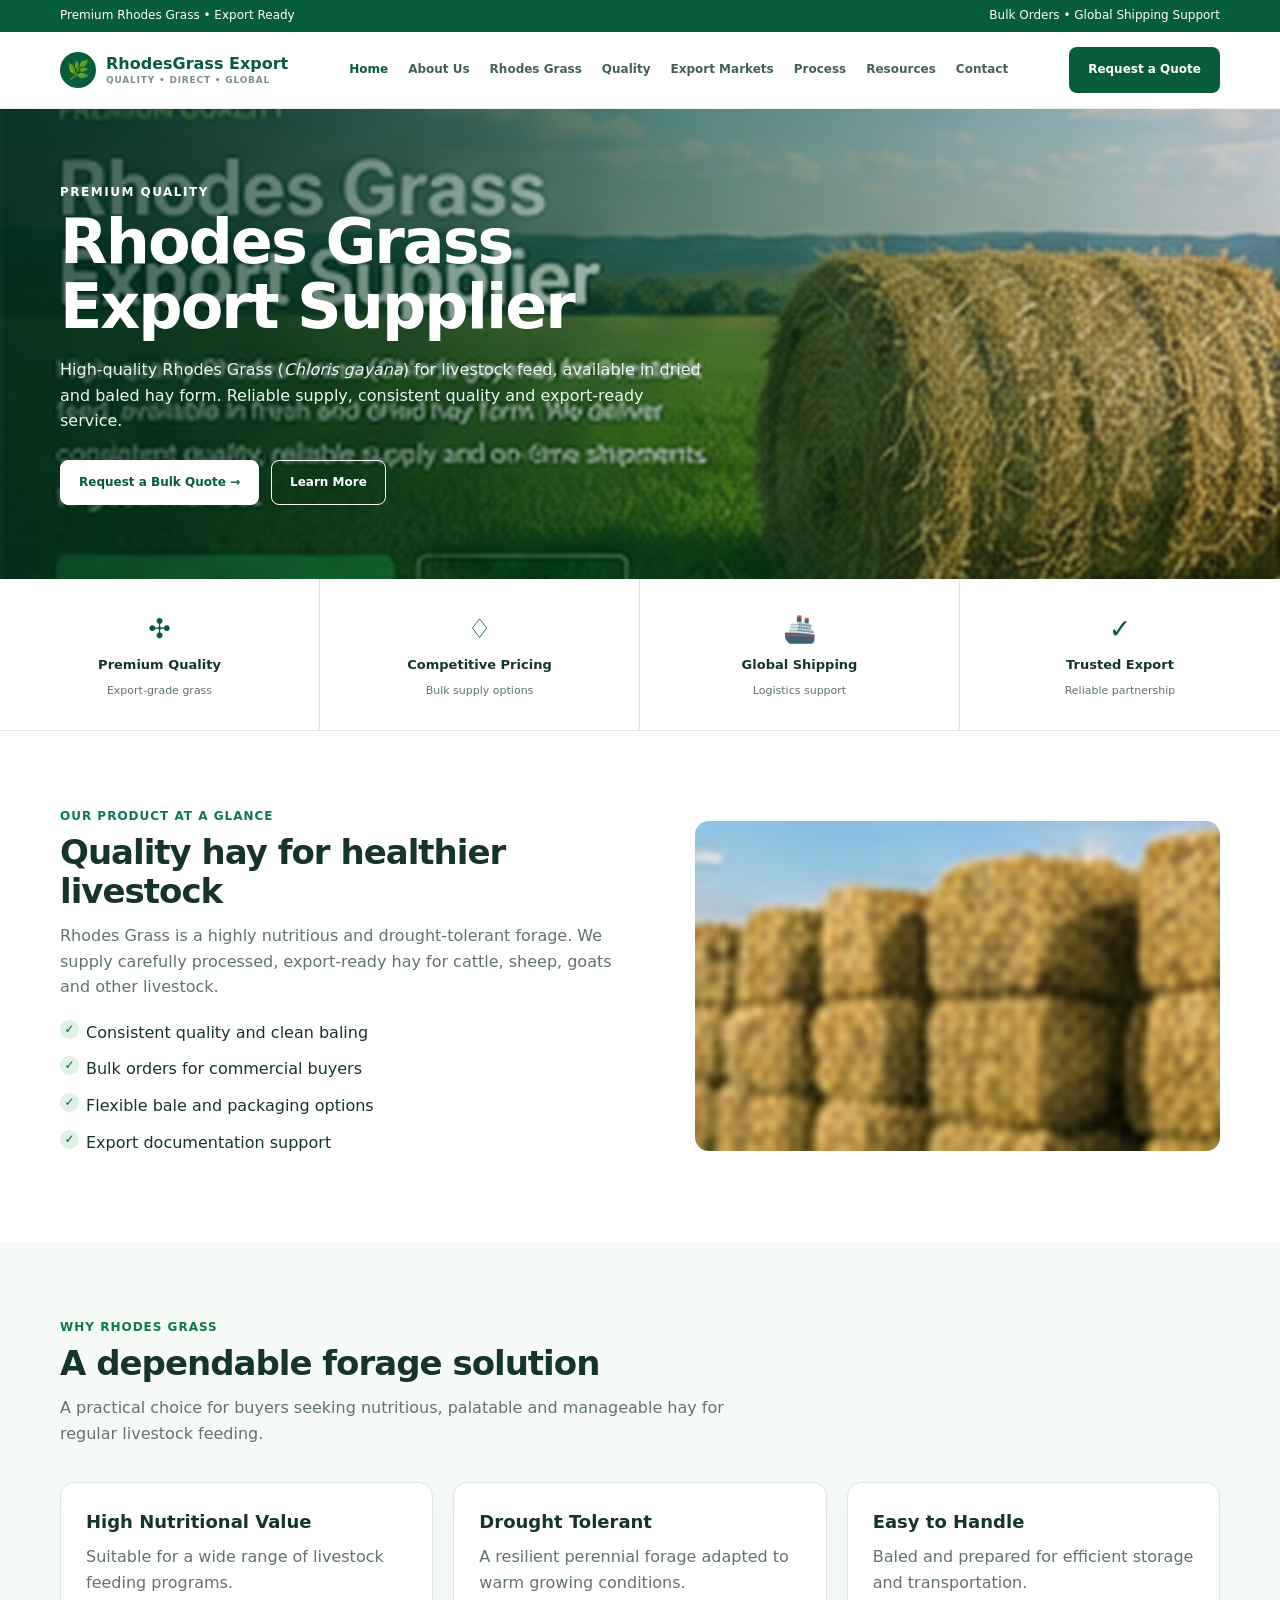
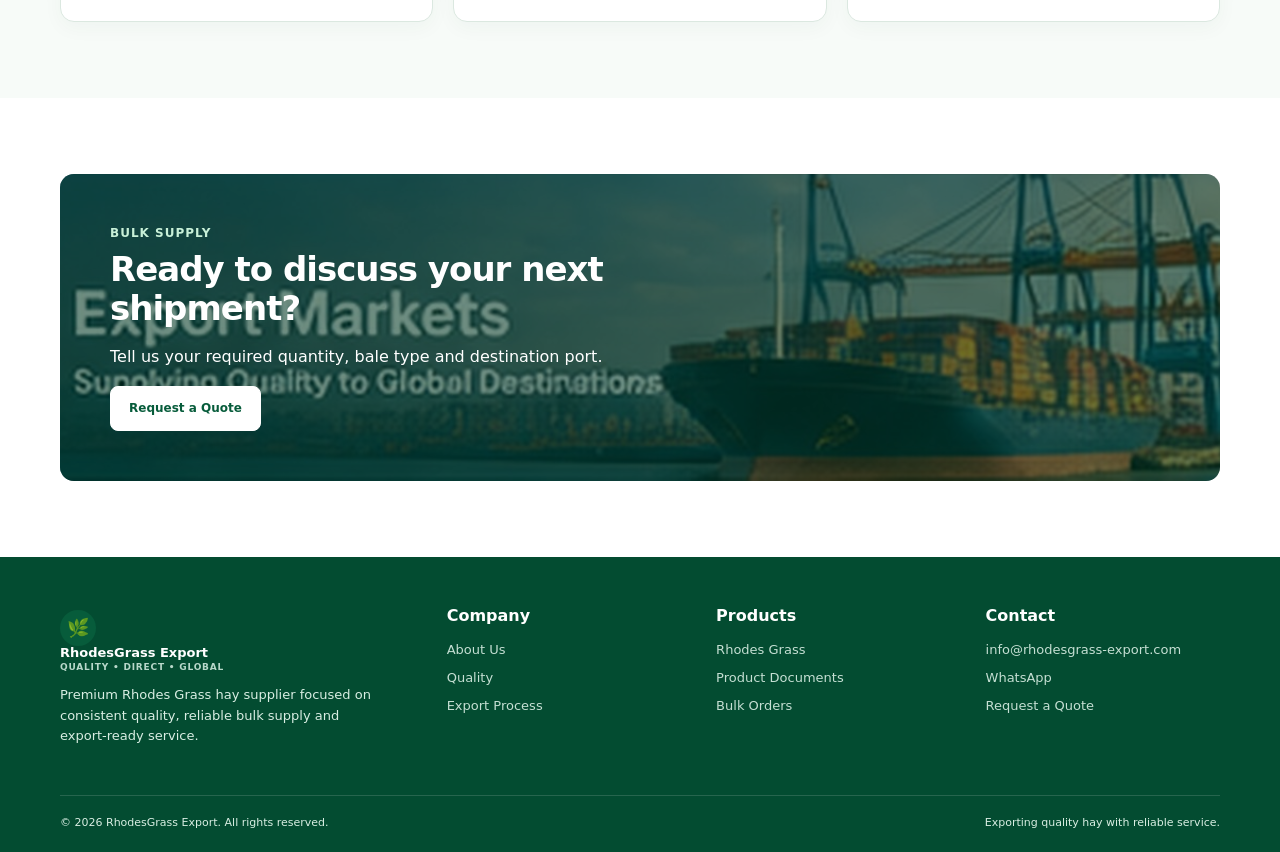
<file: index.html>
<!doctype html>
<html lang="en">
<head>
<meta charset="utf-8">
<meta name="viewport" content="width=device-width, initial-scale=1">
<title>Rhodes Grass Export Supplier in Pakistan | Premium Hay</title>
<meta name="description" content="RhodesGrass Export supplies premium Rhodes Grass hay from Pakistan for livestock, dairy farms and commercial buyers, with bulk supply and export support.">
<meta name="robots" content="index, follow, max-image-preview:large, max-snippet:-1, max-video-preview:-1">
<meta name="author" content="RhodesGrass Export">
<meta name="keywords" content="Rhodes Grass, Rhodes Grass hay, Rhodes Grass supplier Pakistan, Rhodes Grass exporter, hay supplier Pakistan, livestock feed, dairy farm hay, bulk hay exporter, GCC hay supplier">
<meta property="og:type" content="website">
<meta property="og:title" content="Rhodes Grass Export Supplier in Pakistan | Premium Hay">
<meta property="og:description" content="RhodesGrass Export supplies premium Rhodes Grass hay from Pakistan for livestock, dairy farms and commercial buyers, with bulk supply and export support.">
<meta property="og:site_name" content="RhodesGrass Export">
<meta property="og:image" content="assets/images/hero-rhodes.jpg">
<meta name="twitter:card" content="summary_large_image">
<meta name="twitter:title" content="Rhodes Grass Export Supplier in Pakistan | Premium Hay">
<meta name="twitter:description" content="RhodesGrass Export supplies premium Rhodes Grass hay from Pakistan for livestock, dairy farms and commercial buyers, with bulk supply and export support.">
<meta name="twitter:image" content="assets/images/hero-rhodes.jpg">

<link rel="stylesheet" href="assets/css/style.css">

<script type="application/ld+json">
{
  "@context": "https://schema.org",
  "@type": "Organization",
  "name": "RhodesGrass Export",
  "description": "Rhodes Grass hay supplier and exporter from Pakistan for livestock and commercial buyers.",
  "url": "https://rhodesgrass-export.com/",
  "email": "info@rhodesgrass-export.com",
  "address": {"@type":"PostalAddress","addressLocality":"Mirpur","addressCountry":"PK"},
  "contactPoint": [{"@type":"ContactPoint","contactType":"sales","email":"info@rhodesgrass-export.com"}]
}
</script>
<script type="application/ld+json">
{
  "@context":"https://schema.org",
  "@type":"Product",
  "name":"Rhodes Grass Hay",
  "description":"Premium Rhodes Grass hay for livestock feeding, supplied in export-ready bales.",
  "brand":{"@type":"Brand","name":"RhodesGrass Export"},
  "category":"Livestock Feed / Hay"
}
</script>
</head>
<body>
<div class="topbar"><div class="container"><span>Premium Rhodes Grass • Export Ready</span><span>Bulk Orders • Global Shipping Support</span></div></div>
<header class="header">
<nav class="nav container">
  <a class="brand" href="index.html">
    <span class="brand-mark">🌿</span>
    <span>RhodesGrass Export<small>QUALITY • DIRECT • GLOBAL</small></span>
  </a>
  <div class="nav-links">
    <a href="index.html">Home</a>
    <a href="about.html">About Us</a>
    <a href="rhodes-grass.html">Rhodes Grass</a>
    <a href="quality.html">Quality</a>
    <a href="markets.html">Export Markets</a>
    <a href="process.html">Process</a>
    <a href="resources.html">Resources</a>
    <a href="contact.html">Contact</a>
  </div>
  <a class="btn btn-primary" href="contact.html#quote">Request a Quote</a>
  <button class="mobile-toggle" aria-label="Open menu">☰</button>
</nav>
</header>

<section class="hero" style="background-image:url('assets/images/hero-rhodes.jpg')">
<div class="container">
<div class="eyebrow">Premium Quality</div>
<h1>Rhodes Grass<br>Export Supplier</h1>
<p>High-quality Rhodes Grass (<i>Chloris gayana</i>) for livestock feed, available in dried and baled hay form. Reliable supply, consistent quality and export-ready service.</p>
<div class="actions"><a class="btn btn-light" href="contact.html#quote">Request a Bulk Quote →</a><a class="btn btn-outline" style="color:#fff;border-color:#fff" href="rhodes-grass.html">Learn More</a></div>
</div></section>
<div class="stats"><div class="stat"><div class="stat-icon">✣</div><strong>Premium Quality</strong><span>Export-grade grass</span></div><div class="stat"><div class="stat-icon">♢</div><strong>Competitive Pricing</strong><span>Bulk supply options</span></div><div class="stat"><div class="stat-icon">🚢</div><strong>Global Shipping</strong><span>Logistics support</span></div><div class="stat"><div class="stat-icon">✓</div><strong>Trusted Export</strong><span>Reliable partnership</span></div></div>
<section class="section"><div class="container grid-2">
<div><div class="kicker">Our Product at a Glance</div><h2>Quality hay for healthier livestock</h2><p class="lead">Rhodes Grass is a highly nutritious and drought-tolerant forage. We supply carefully processed, export-ready hay for cattle, sheep, goats and other livestock.</p><ul class="checks"><li>Consistent quality and clean baling</li><li>Bulk orders for commercial buyers</li><li>Flexible bale and packaging options</li><li>Export documentation support</li></ul></div>
<div class="photo-card"><img loading="lazy" decoding="async" src="assets/images/small-hay-bales.jpg" alt="Rhodes Grass hay bales"></div>
</div></section>
<section class="section alt"><div class="container"><div class="section-head"><div class="kicker">Why Rhodes Grass</div><h2>A dependable forage solution</h2><p class="lead">A practical choice for buyers seeking nutritious, palatable and manageable hay for regular livestock feeding.</p></div><div class="grid-3">
<div class="card"><h3>High Nutritional Value</h3><p class="lead">Suitable for a wide range of livestock feeding programs.</p></div>
<div class="card"><h3>Drought Tolerant</h3><p class="lead">A resilient perennial forage adapted to warm growing conditions.</p></div>
<div class="card"><h3>Easy to Handle</h3><p class="lead">Baled and prepared for efficient storage and transportation.</p></div>
</div></div></section>
<section class="section"><div class="container banner" style="background-image:url('assets/images/export-port.jpg')"><div class="inside"><div class="kicker" style="color:#c8f0d8">Bulk Supply</div><h2 style="color:#fff">Ready to discuss your next shipment?</h2><p>Tell us your required quantity, bale type and destination port.</p><a class="btn btn-light" href="contact.html#quote">Request a Quote</a></div></div></section>


<footer class="footer">
  <div class="container footer-grid">
    <div>
      <a class="brand" href="index.html" style="color:#fff">
        <span class="brand-mark">🌿</span>
        <span>RhodesGrass Export<small style="color:#b8d8ca">QUALITY • DIRECT • GLOBAL</small></span>
      </a>
      <p style="font-size:13px;max-width:330px">Premium Rhodes Grass hay supplier focused on consistent quality, reliable bulk supply and export-ready service.</p>
    </div>
    <div><h4>Company</h4><a href="about.html">About Us</a><a href="quality.html">Quality</a><a href="process.html">Export Process</a></div>
    <div><h4>Products</h4><a href="rhodes-grass.html">Rhodes Grass</a><a href="resources.html">Product Documents</a><a href="contact.html#quote">Bulk Orders</a></div>
    <div><h4>Contact</h4><a href="mailto:info@rhodesgrass-export.com">info@rhodesgrass-export.com</a><a href="https://wa.me/+923414167423">WhatsApp</a><a href="contact.html">Request a Quote</a></div>
  </div>
  <div class="container footer-bottom"><span>© 2026 RhodesGrass Export. All rights reserved.</span><span>Exporting quality hay with reliable service.</span></div>
</footer>

<script src="assets/js/main.js"></script>
</body>
</html>
</file>
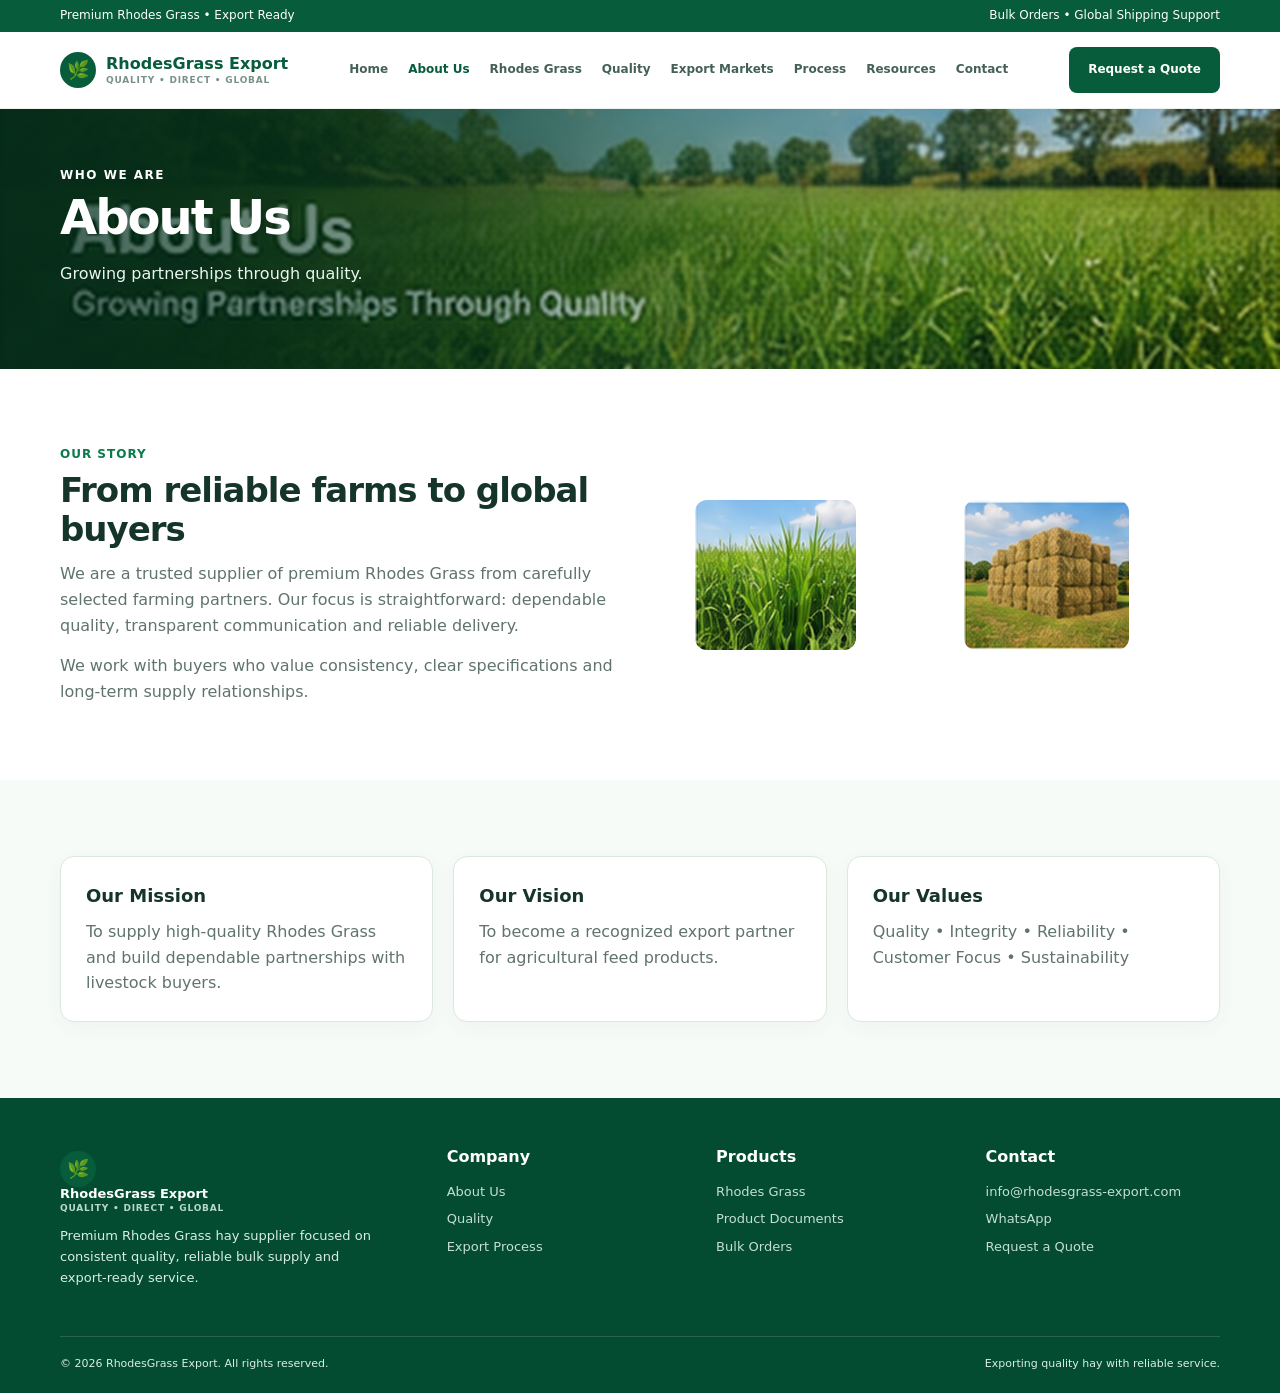
<file: about.html>
<!doctype html>
<html lang="en">
<head>
<meta charset="utf-8">
<meta name="viewport" content="width=device-width, initial-scale=1">
<title>About RhodesGrass Export | Rhodes Grass Supplier Pakistan</title>
<meta name="description" content="Learn about RhodesGrass Export, a Pakistan-based Rhodes Grass hay supplier focused on consistent quality, reliable bulk supply and export partnerships.">
<meta name="robots" content="index, follow, max-image-preview:large, max-snippet:-1, max-video-preview:-1">
<meta name="author" content="RhodesGrass Export">
<meta name="keywords" content="Rhodes Grass, Rhodes Grass hay, Rhodes Grass supplier Pakistan, Rhodes Grass exporter, hay supplier Pakistan, livestock feed, dairy farm hay, bulk hay exporter, GCC hay supplier">
<meta property="og:type" content="website">
<meta property="og:title" content="About RhodesGrass Export | Rhodes Grass Supplier Pakistan">
<meta property="og:description" content="Learn about RhodesGrass Export, a Pakistan-based Rhodes Grass hay supplier focused on consistent quality, reliable bulk supply and export partnerships.">
<meta property="og:site_name" content="RhodesGrass Export">
<meta property="og:image" content="assets/images/hero-rhodes.jpg">
<meta name="twitter:card" content="summary_large_image">
<meta name="twitter:title" content="About RhodesGrass Export | Rhodes Grass Supplier Pakistan">
<meta name="twitter:description" content="Learn about RhodesGrass Export, a Pakistan-based Rhodes Grass hay supplier focused on consistent quality, reliable bulk supply and export partnerships.">
<meta name="twitter:image" content="assets/images/hero-rhodes.jpg">

<link rel="stylesheet" href="assets/css/style.css">
<script type="application/ld+json">{"@context":"https://schema.org","@type":"BreadcrumbList","itemListElement":[{"@type":"ListItem","position":1,"name":"Home","item":"https://rhodesgrass-export.com/"},{"@type":"ListItem","position":2,"name":"About RhodesGrass Export","item":"https://rhodesgrass-export.com/about.html"}]}</script>
</head>
<body>
<div class="topbar"><div class="container"><span>Premium Rhodes Grass • Export Ready</span><span>Bulk Orders • Global Shipping Support</span></div></div>
<header class="header">
<nav class="nav container">
  <a class="brand" href="index.html">
    <span class="brand-mark">🌿</span>
    <span>RhodesGrass Export<small>QUALITY • DIRECT • GLOBAL</small></span>
  </a>
  <div class="nav-links">
    <a href="index.html">Home</a>
    <a href="about.html">About Us</a>
    <a href="rhodes-grass.html">Rhodes Grass</a>
    <a href="quality.html">Quality</a>
    <a href="markets.html">Export Markets</a>
    <a href="process.html">Process</a>
    <a href="resources.html">Resources</a>
    <a href="contact.html">Contact</a>
  </div>
  <a class="btn btn-primary" href="contact.html#quote">Request a Quote</a>
  <button class="mobile-toggle" aria-label="Open menu">☰</button>
</nav>
</header>

<section class="hero page-hero" style="background-image:url('assets/images/about-field.jpg')"><div class="container"><div class="eyebrow">Who We Are</div><h1>About Us</h1><p>Growing partnerships through quality.</p></div></section>
<section class="section"><div class="container grid-2"><div><div class="kicker">Our Story</div><h2>From reliable farms to global buyers</h2><p class="lead">We are a trusted supplier of premium Rhodes Grass from carefully selected farming partners. Our focus is straightforward: dependable quality, transparent communication and reliable delivery.</p><p class="lead" style="margin-top:15px">We work with buyers who value consistency, clear specifications and long-term supply relationships.</p></div><div class="mini-grid"><img loading="lazy" decoding="async" src="assets/images/about-grass.jpg" alt="Rhodes Grass field"><img loading="lazy" decoding="async" src="assets/images/about-hay-stack.jpg" alt="Stacked Rhodes Grass bales"></div></div></section>
<section class="section alt"><div class="container grid-3"><div class="card"><h3>Our Mission</h3><p class="lead">To supply high-quality Rhodes Grass and build dependable partnerships with livestock buyers.</p></div><div class="card"><h3>Our Vision</h3><p class="lead">To become a recognized export partner for agricultural feed products.</p></div><div class="card"><h3>Our Values</h3><p class="lead">Quality • Integrity • Reliability • Customer Focus • Sustainability</p></div></div></section>


<footer class="footer">
  <div class="container footer-grid">
    <div>
      <a class="brand" href="index.html" style="color:#fff">
        <span class="brand-mark">🌿</span>
        <span>RhodesGrass Export<small style="color:#b8d8ca">QUALITY • DIRECT • GLOBAL</small></span>
      </a>
      <p style="font-size:13px;max-width:330px">Premium Rhodes Grass hay supplier focused on consistent quality, reliable bulk supply and export-ready service.</p>
    </div>
    <div><h4>Company</h4><a href="about.html">About Us</a><a href="quality.html">Quality</a><a href="process.html">Export Process</a></div>
    <div><h4>Products</h4><a href="rhodes-grass.html">Rhodes Grass</a><a href="resources.html">Product Documents</a><a href="contact.html#quote">Bulk Orders</a></div>
    <div><h4>Contact</h4><a href="mailto:info@rhodesgrass-export.com">info@rhodesgrass-export.com</a><a href="https://wa.me/00923414167423">WhatsApp</a><a href="contact.html">Request a Quote</a></div>
  </div>
  <div class="container footer-bottom"><span>© 2026 RhodesGrass Export. All rights reserved.</span><span>Exporting quality hay with reliable service.</span></div>
</footer>

<script src="assets/js/main.js"></script>
</body>
</html>
</file>
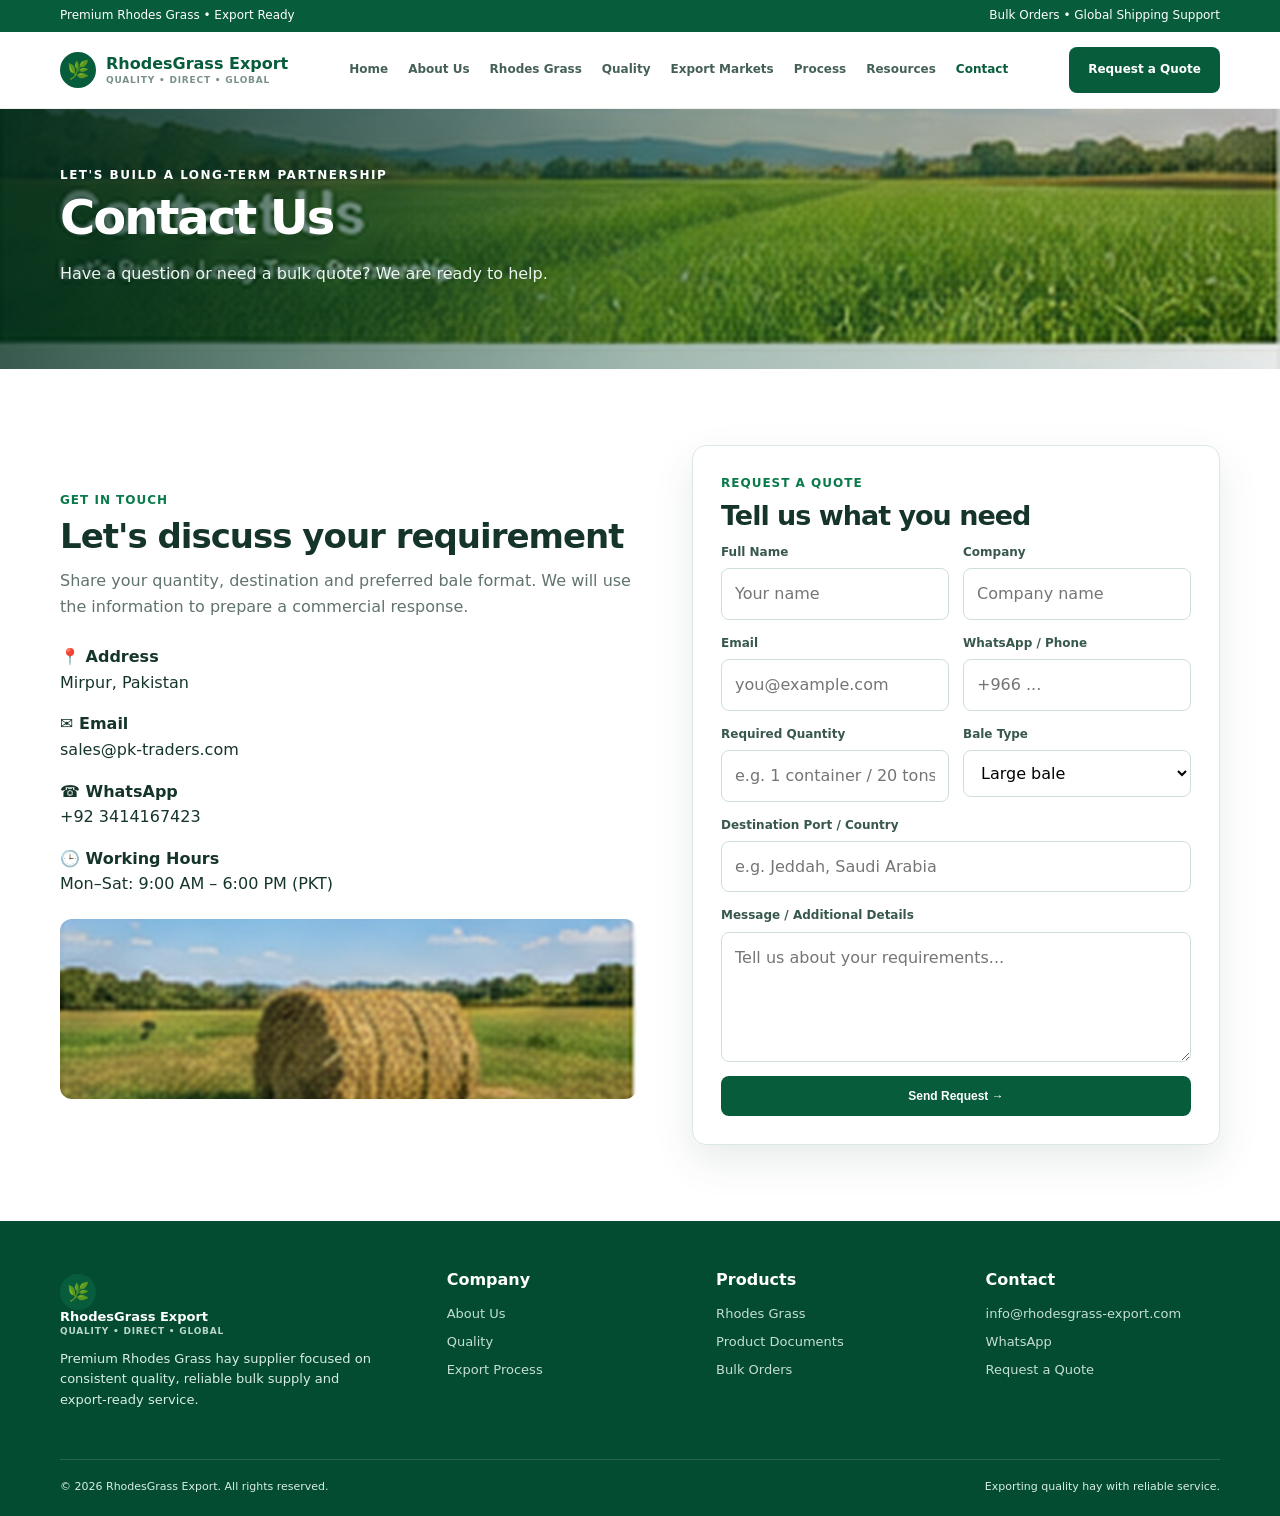
<file: contact.html>
<!doctype html>
<html lang="en">
<head>
<meta charset="utf-8">
<meta name="viewport" content="width=device-width, initial-scale=1">
<title>Contact RhodesGrass Export | Bulk Rhodes Grass Quote</title>
<meta name="description" content="Request a bulk Rhodes Grass hay quote from Pakistan. Share your quantity, bale preference and destination port with RhodesGrass Export.">
<meta name="robots" content="index, follow, max-image-preview:large, max-snippet:-1, max-video-preview:-1">
<meta name="author" content="RhodesGrass Export">
<meta name="keywords" content="Rhodes Grass, Rhodes Grass hay, Rhodes Grass supplier Pakistan, Rhodes Grass exporter, hay supplier Pakistan, livestock feed, dairy farm hay, bulk hay exporter, GCC hay supplier">
<meta property="og:type" content="website">
<meta property="og:title" content="Contact RhodesGrass Export | Bulk Rhodes Grass Quote">
<meta property="og:description" content="Request a bulk Rhodes Grass hay quote from Pakistan. Share your quantity, bale preference and destination port with RhodesGrass Export.">
<meta property="og:site_name" content="RhodesGrass Export">
<meta property="og:image" content="assets/images/hero-rhodes.jpg">
<meta name="twitter:card" content="summary_large_image">
<meta name="twitter:title" content="Contact RhodesGrass Export | Bulk Rhodes Grass Quote">
<meta name="twitter:description" content="Request a bulk Rhodes Grass hay quote from Pakistan. Share your quantity, bale preference and destination port with RhodesGrass Export.">
<meta name="twitter:image" content="assets/images/hero-rhodes.jpg">

<link rel="stylesheet" href="assets/css/style.css">
<script type="application/ld+json">{"@context":"https://schema.org","@type":"BreadcrumbList","itemListElement":[{"@type":"ListItem","position":1,"name":"Home","item":"https://rhodesgrass-export.com/"},{"@type":"ListItem","position":2,"name":"Contact RhodesGrass Export","item":"https://rhodesgrass-export.com/contact.html"}]}</script>
</head>
<body>
<div class="topbar"><div class="container"><span>Premium Rhodes Grass • Export Ready</span><span>Bulk Orders • Global Shipping Support</span></div></div>
<header class="header">
<nav class="nav container">
  <a class="brand" href="index.html">
    <span class="brand-mark">🌿</span>
    <span>RhodesGrass Export<small>QUALITY • DIRECT • GLOBAL</small></span>
  </a>
  <div class="nav-links">
    <a href="index.html">Home</a>
    <a href="about.html">About Us</a>
    <a href="rhodes-grass.html">Rhodes Grass</a>
    <a href="quality.html">Quality</a>
    <a href="markets.html">Export Markets</a>
    <a href="process.html">Process</a>
    <a href="resources.html">Resources</a>
    <a href="contact.html">Contact</a>
  </div>
  <a class="btn btn-primary" href="contact.html#quote">Request a Quote</a>
  <button class="mobile-toggle" aria-label="Open menu">☰</button>
</nav>
</header>

<section class="hero page-hero" style="background-image:url('assets/images/contact-field.jpg')"><div class="container"><div class="eyebrow">Let's Build a Long-Term Partnership</div><h1>Contact Us</h1><p>Have a question or need a bulk quote? We are ready to help.</p></div></section>
<section class="section"><div class="container grid-2"><div><div class="kicker">Get in Touch</div><h2>Let's discuss your requirement</h2><p class="lead">Share your quantity, destination and preferred bale format. We will use the information to prepare a commercial response.</p><div style="margin-top:25px"><p><strong>📍 Address</strong><br>Mirpur, Pakistan</p><p><strong>✉ Email</strong><br>sales@pk-traders.com</p><p><strong>☎ WhatsApp</strong><br>+92 3414167423</p><p><strong>🕒 Working Hours</strong><br>Mon–Sat: 9:00 AM – 6:00 PM (PKT)</p></div><img loading="lazy" decoding="async" src="assets/images/contact-hay.jpg" alt="Rhodes Grass hay bales" style="margin-top:22px;border-radius:12px;width:100%;height:180px;object-fit:cover"></div>
<div class="form-card" id="quote"><div class="kicker">Request a Quote</div><h2 style="font-size:27px">Tell us what you need</h2><form onsubmit="event.preventDefault();alert('Thank you. Please connect this form to your email service before going live.');"><div class="form-grid"><div class="field"><label>Full Name</label><input required type="text" placeholder="Your name"></div><div class="field"><label>Company</label><input type="text" placeholder="Company name"></div><div class="field"><label>Email</label><input required type="email" placeholder="you@example.com"></div><div class="field"><label>WhatsApp / Phone</label><input type="tel" placeholder="+966 ..."></div><div class="field"><label>Required Quantity</label><input type="text" placeholder="e.g. 1 container / 20 tons"></div><div class="field"><label>Bale Type</label><select><option>Large bale</option><option>Small bale</option><option>Compressed bale</option><option>Not sure</option></select></div><div class="field full"><label>Destination Port / Country</label><input type="text" placeholder="e.g. Jeddah, Saudi Arabia"></div><div class="field full"><label>Message / Additional Details</label><textarea placeholder="Tell us about your requirements..."></textarea></div><div class="field full"><button class="btn btn-primary" type="submit">Send Request →</button></div></div></form></div></div></section>


<footer class="footer">
  <div class="container footer-grid">
    <div>
      <a class="brand" href="index.html" style="color:#fff">
        <span class="brand-mark">🌿</span>
        <span>RhodesGrass Export<small style="color:#b8d8ca">QUALITY • DIRECT • GLOBAL</small></span>
      </a>
      <p style="font-size:13px;max-width:330px">Premium Rhodes Grass hay supplier focused on consistent quality, reliable bulk supply and export-ready service.</p>
    </div>
    <div><h4>Company</h4><a href="about.html">About Us</a><a href="quality.html">Quality</a><a href="process.html">Export Process</a></div>
    <div><h4>Products</h4><a href="rhodes-grass.html">Rhodes Grass</a><a href="resources.html">Product Documents</a><a href="contact.html#quote">Bulk Orders</a></div>
    <div><h4>Contact</h4><a href="mailto:info@rhodesgrass-export.com">info@rhodesgrass-export.com</a><a href="https://wa.me/+923414167423">WhatsApp</a><a href="contact.html">Request a Quote</a></div>
  </div>
  <div class="container footer-bottom"><span>© 2026 RhodesGrass Export. All rights reserved.</span><span>Exporting quality hay with reliable service.</span></div>
</footer>

<script src="assets/js/main.js"></script>
</body>
</html>
</file>
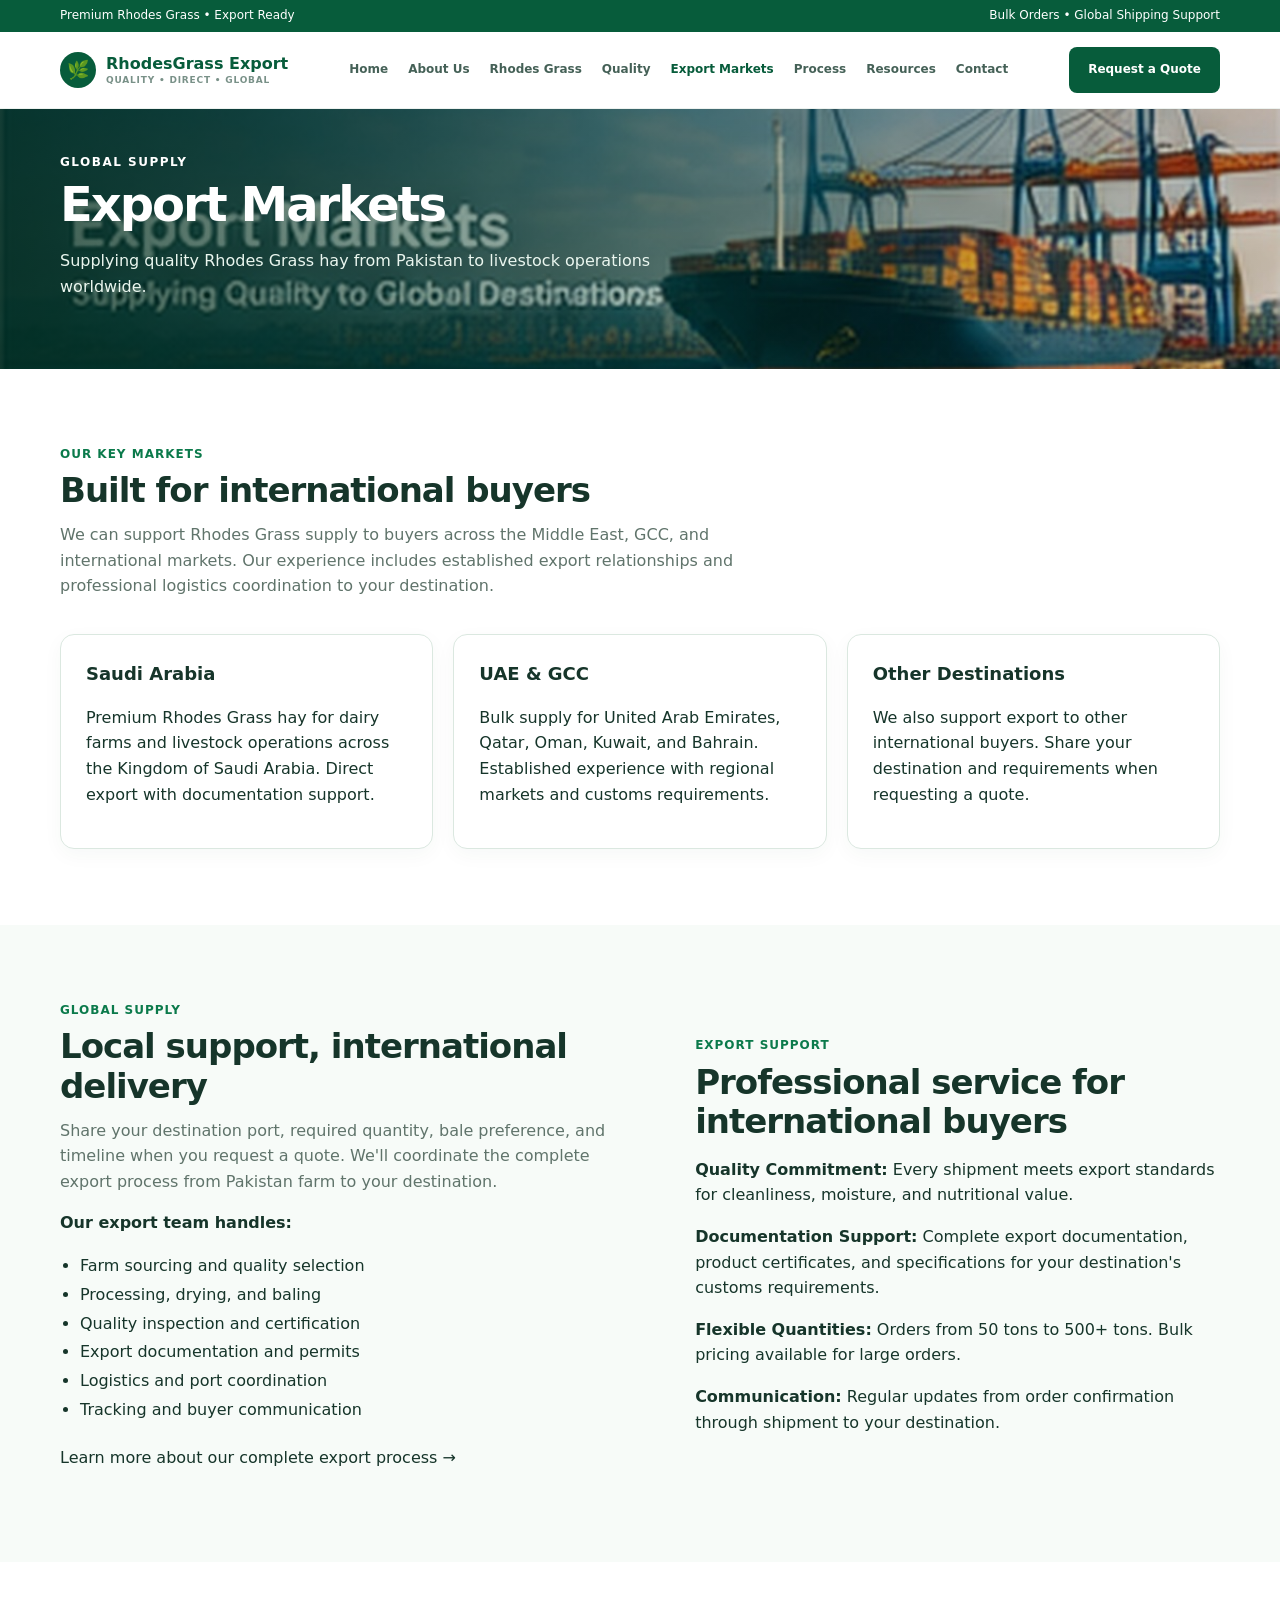
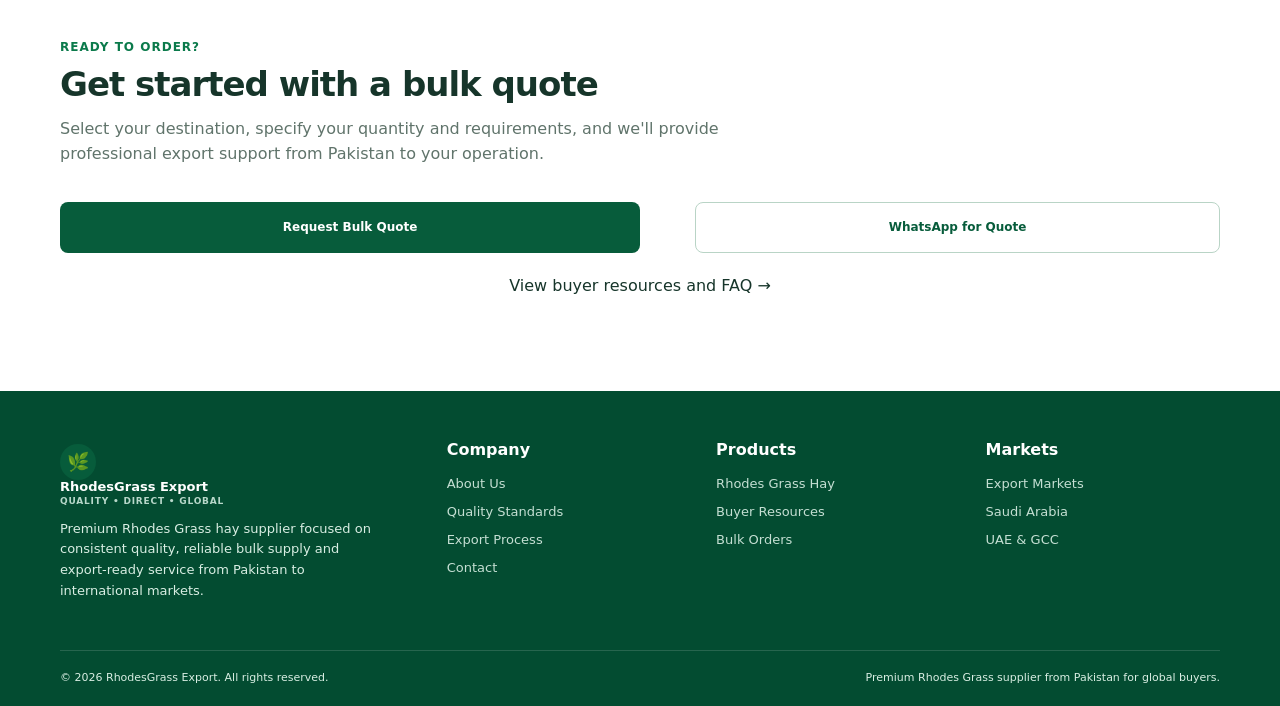
<file: markets.html>
<!doctype html>
<html lang="en">
<head>
<meta charset="utf-8">
<meta name="viewport" content="width=device-width, initial-scale=1">
<title>Rhodes Grass Export Markets | Pakistan Hay to Saudi Arabia, UAE & GCC</title>
<meta name="description" content="RhodesGrass Export supplies bulk Rhodes Grass hay from Pakistan to Saudi Arabia, UAE, Qatar, Oman, Kuwait, Bahrain and international markets.">
<meta name="robots" content="index, follow, max-image-preview:large, max-snippet:-1, max-video-preview:-1">
<meta name="author" content="RhodesGrass Export">
<meta name="keywords" content="Rhodes Grass export, hay supplier Saudi Arabia, Rhodes Grass UAE, hay export GCC, livestock feed export">
<link rel="canonical" href="https://rhodesgrass.pk-traders.com/markets.html">

<meta property="og:type" content="website">
<meta property="og:title" content="Rhodes Grass Export Markets | Pakistan to Global">
<meta property="og:description" content="Bulk Rhodes Grass hay export from Pakistan to Saudi Arabia, UAE, and GCC countries. Reliable supplier for international livestock operations.">
<meta property="og:site_name" content="RhodesGrass Export">
<meta property="og:url" content="https://rhodesgrass.pk-traders.com/markets.html">
<meta property="og:image" content="https://rhodesgrass.pk-traders.com/assets/images/export-port.jpg">

<meta name="twitter:card" content="summary_large_image">
<meta name="twitter:title" content="Rhodes Grass Export Markets | Global Hay Supplier">
<meta name="twitter:description" content="Premium Rhodes Grass hay exported from Pakistan to Saudi Arabia, UAE, Qatar, and GCC markets. Request bulk quote.">
<meta name="twitter:image" content="https://rhodesgrass.pk-traders.com/assets/images/export-port.jpg">

<link rel="stylesheet" href="assets/css/style.css">

<script type="application/ld+json">
{
  "@context": "https://schema.org",
  "@type": "BreadcrumbList",
  "itemListElement": [
    {
      "@type": "ListItem",
      "position": 1,
      "name": "Home",
      "item": "https://rhodesgrass.pk-traders.com/"
    },
    {
      "@type": "ListItem",
      "position": 2,
      "name": "Export Markets",
      "item": "https://rhodesgrass.pk-traders.com/markets.html"
    }
  ]
}
</script>

<script type="application/ld+json">
{
  "@context": "https://schema.org",
  "@type": "LocalBusiness",
  "name": "RhodesGrass Export",
  "description": "Premium Rhodes Grass hay exporter from Pakistan serving global markets.",
  "url": "https://rhodesgrass.pk-traders.com/",
  "email": "info@rhodesgrass-export.com",
  "address": {
    "@type": "PostalAddress",
    "addressLocality": "Mirpur",
    "addressCountry": "PK"
  },
  "serviceArea": [
    {
      "@type": "Country",
      "name": "Saudi Arabia"
    },
    {
      "@type": "Country",
      "name": "United Arab Emirates"
    },
    {
      "@type": "Country",
      "name": "Qatar"
    },
    {
      "@type": "Country",
      "name": "Oman"
    },
    {
      "@type": "Country",
      "name": "Kuwait"
    },
    {
      "@type": "Country",
      "name": "Bahrain"
    }
  ],
  "contactPoint": {
    "@type": "ContactPoint",
    "contactType": "sales",
    "email": "info@rhodesgrass-export.com"
  }
}
</script>

</head>
<body>
<div class="topbar"><div class="container"><span>Premium Rhodes Grass • Export Ready</span><span>Bulk Orders • Global Shipping Support</span></div></div>
<header class="header">
<nav class="nav container">
  <a class="brand" href="index.html">
    <span class="brand-mark">🌿</span>
    <span>RhodesGrass Export<small>QUALITY • DIRECT • GLOBAL</small></span>
  </a>
  <div class="nav-links">
    <a href="index.html" title="Home">Home</a>
    <a href="about.html" title="About RhodesGrass Export">About Us</a>
    <a href="rhodes-grass.html" title="Rhodes Grass Product Details">Rhodes Grass</a>
    <a href="quality.html" title="Quality Assurance Standards">Quality</a>
    <a href="markets.html" title="Export Markets & Destinations">Export Markets</a>
    <a href="process.html" title="Export Process & Timeline">Process</a>
    <a href="resources.html" title="Buyer Resources & FAQ">Resources</a>
    <a href="contact.html" title="Contact Us & Request Quote">Contact</a>
  </div>
  <a class="btn btn-primary" href="contact.html#quote">Request a Quote</a>
  <button class="mobile-toggle" aria-label="Open menu" aria-expanded="false">☰</button>
</nav>
</header>

<section class="hero page-hero" style="background-image:url('assets/images/export-port.jpg')"><div class="container"><div class="eyebrow">Global Supply</div><h1>Export Markets</h1><p>Supplying quality Rhodes Grass hay from Pakistan to livestock operations worldwide.</p></div></section>

<section class="section"><div class="container"><div class="section-head"><div class="kicker">Our Key Markets</div><h2>Built for international buyers</h2><p class="lead">We can support Rhodes Grass supply to buyers across the Middle East, GCC, and international markets. Our experience includes established export relationships and professional logistics coordination to your destination.</p></div>
<div class="grid-3">
<div class="card"><h3><a href="markets-saudi-arabia.html">Saudi Arabia</a></h3><p>Premium Rhodes Grass hay for dairy farms and livestock operations across the Kingdom of Saudi Arabia. Direct export with documentation support.</p></div>
<div class="card"><h3><a href="markets-uae-gcc.html">UAE & GCC</a></h3><p>Bulk supply for United Arab Emirates, Qatar, Oman, Kuwait, and Bahrain. Established experience with regional markets and customs requirements.</p></div>
<div class="card"><h3><a href="contact.html#quote">Other Destinations</a></h3><p>We also support export to other international buyers. Share your destination and requirements when requesting a quote.</p></div>
</div></div></section>

<section class="section alt"><div class="container grid-2"><div><div class="kicker">Global Supply</div><h2>Local support, international delivery</h2><p class="lead">Share your destination port, required quantity, bale preference, and timeline when you request a quote. We'll coordinate the complete export process from Pakistan farm to your destination.</p><p><strong>Our export team handles:</strong></p><ul style="padding-left:20px;line-height:1.8"><li>Farm sourcing and quality selection</li><li>Processing, drying, and baling</li><li>Quality inspection and certification</li><li>Export documentation and permits</li><li>Logistics and port coordination</li><li>Tracking and buyer communication</li></ul><p style="margin-top:20px"><a href="process.html">Learn more about our complete export process →</a></p></div><div><div class="kicker">Export Support</div><h2>Professional service for international buyers</h2><p><strong>Quality Commitment:</strong> Every shipment meets export standards for cleanliness, moisture, and nutritional value.</p><p><strong>Documentation Support:</strong> Complete export documentation, product certificates, and specifications for your destination's customs requirements.</p><p><strong>Flexible Quantities:</strong> Orders from 50 tons to 500+ tons. Bulk pricing available for large orders.</p><p><strong>Communication:</strong> Regular updates from order confirmation through shipment to your destination.</p></div></div></section>

<section class="section"><div class="container"><div class="section-head"><div class="kicker">Ready to Order?</div><h2>Get started with a bulk quote</h2><p class="lead">Select your destination, specify your quantity and requirements, and we'll provide professional export support from Pakistan to your operation.</p></div>
<div class="grid-2">
<a href="contact.html#quote" class="btn btn-primary" style="text-align:center;padding:15px">Request Bulk Quote</a>
<a href="https://wa.me/000000000000" class="btn btn-outline" style="text-align:center;padding:15px">WhatsApp for Quote</a>
</div>
<p style="text-align:center;margin-top:20px"><a href="resources.html">View buyer resources and FAQ →</a></p>
</div></section>

<footer class="footer">
  <div class="container footer-grid">
    <div>
      <a class="brand" href="index.html" style="color:#fff">
        <span class="brand-mark">🌿</span>
        <span>RhodesGrass Export<small style="color:#b8d8ca">QUALITY • DIRECT • GLOBAL</small></span>
      </a>
      <p style="font-size:13px;max-width:330px">Premium Rhodes Grass hay supplier focused on consistent quality, reliable bulk supply and export-ready service from Pakistan to international markets.</p>
    </div>
    <div><h4>Company</h4><a href="about.html">About Us</a><a href="quality.html">Quality Standards</a><a href="process.html">Export Process</a><a href="contact.html">Contact</a></div>
    <div><h4>Products</h4><a href="rhodes-grass.html">Rhodes Grass Hay</a><a href="resources.html">Buyer Resources</a><a href="contact.html#quote">Bulk Orders</a></div>
    <div><h4>Markets</h4><a href="markets.html">Export Markets</a><a href="markets-saudi-arabia.html">Saudi Arabia</a><a href="markets-uae-gcc.html">UAE & GCC</a></div>
  </div>
  <div class="container footer-bottom"><span>© 2026 RhodesGrass Export. All rights reserved.</span><span>Premium Rhodes Grass supplier from Pakistan for global buyers.</span></div>
</footer>

<script src="assets/js/main.js"></script>
</body>
</html>
</file>
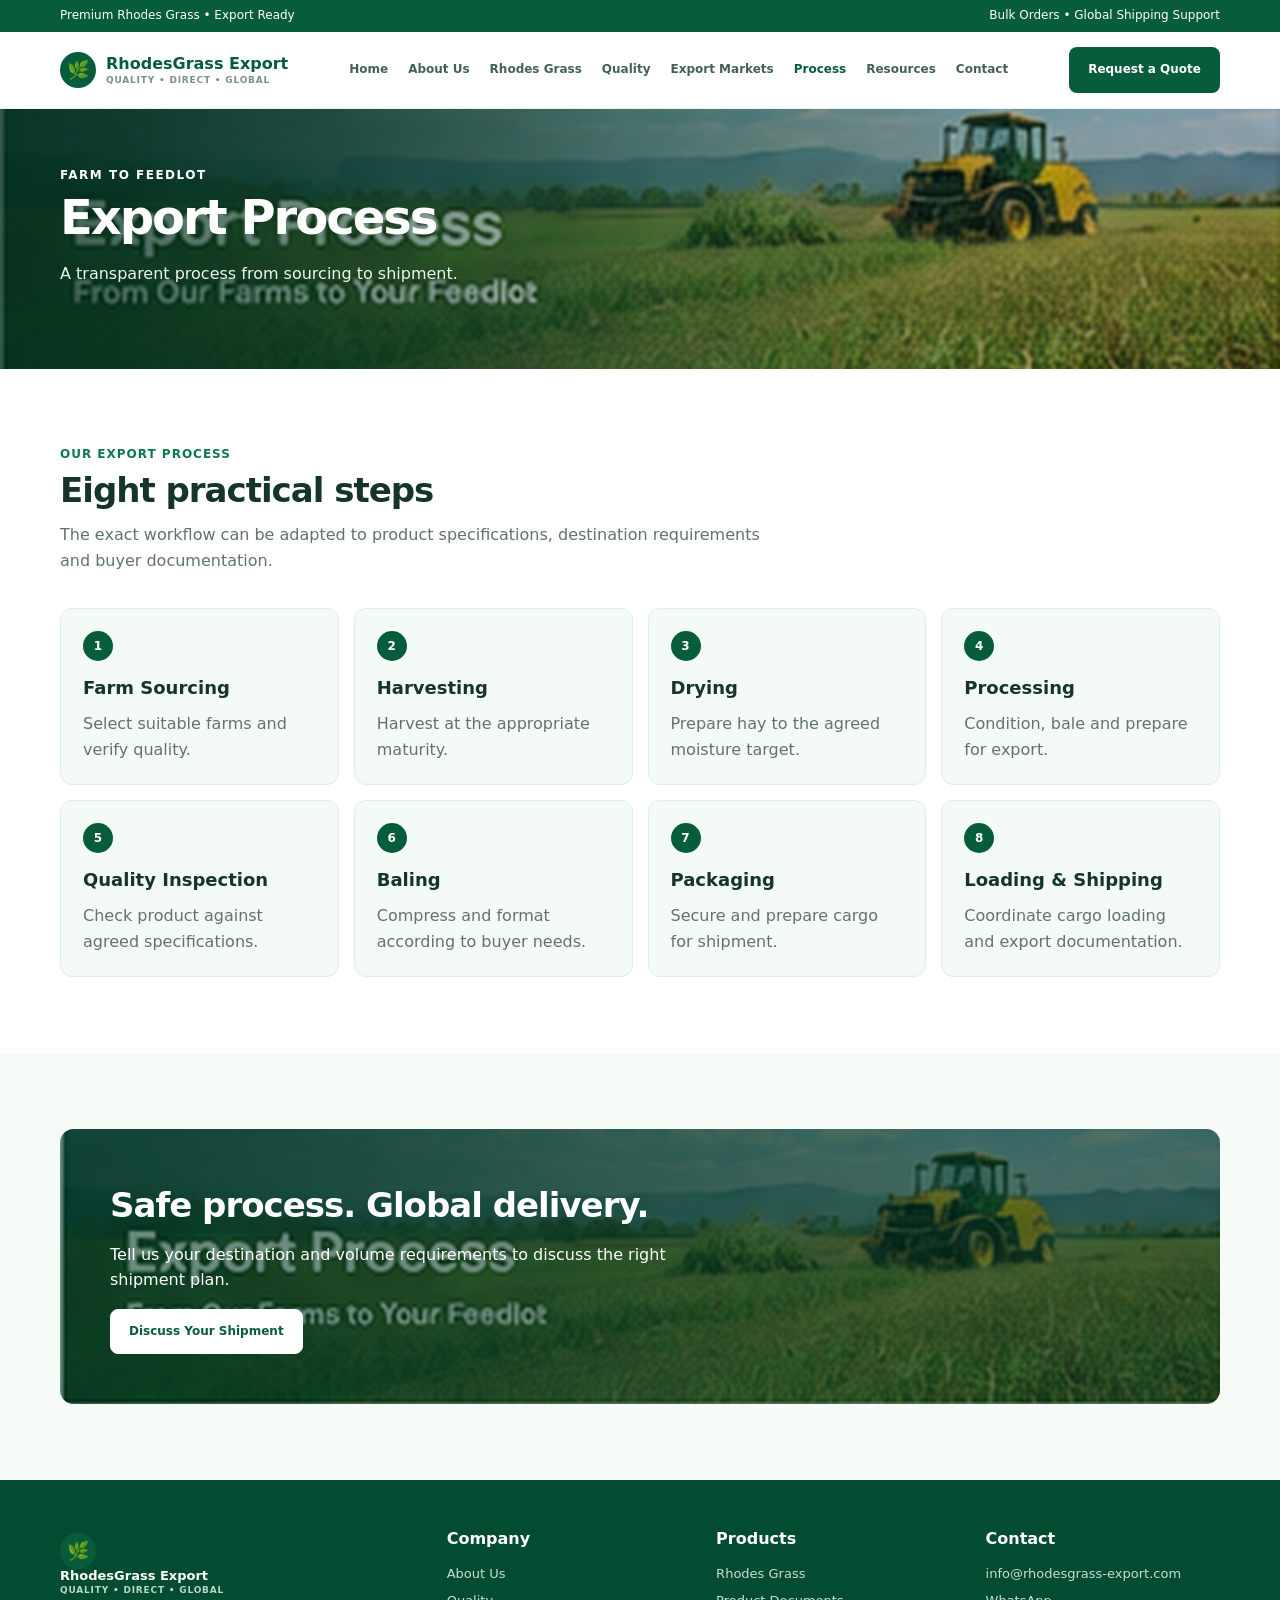
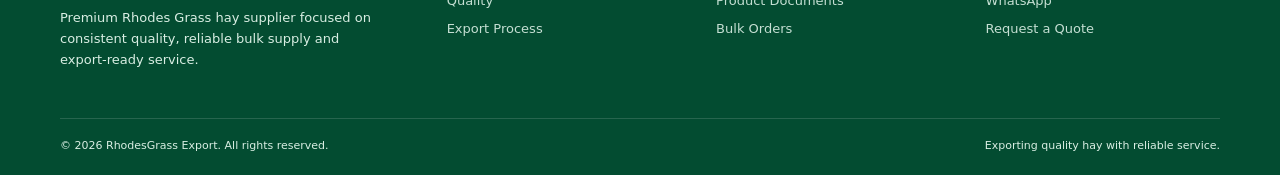
<file: process.html>
<!doctype html>
<html lang="en">
<head>
<meta charset="utf-8">
<meta name="viewport" content="width=device-width, initial-scale=1">
<title>Rhodes Grass Export Process | Farm to Shipment</title>
<meta name="description" content="See how RhodesGrass Export manages Rhodes Grass sourcing, processing, baling, quality checks and export shipment preparation.">
<meta name="robots" content="index, follow, max-image-preview:large, max-snippet:-1, max-video-preview:-1">
<meta name="author" content="RhodesGrass Export">
<meta name="keywords" content="Rhodes Grass, Rhodes Grass hay, Rhodes Grass supplier Pakistan, Rhodes Grass exporter, hay supplier Pakistan, livestock feed, dairy farm hay, bulk hay exporter, GCC hay supplier">
<meta property="og:type" content="website">
<meta property="og:title" content="Rhodes Grass Export Process | Farm to Shipment">
<meta property="og:description" content="See how RhodesGrass Export manages Rhodes Grass sourcing, processing, baling, quality checks and export shipment preparation.">
<meta property="og:site_name" content="RhodesGrass Export">
<meta property="og:image" content="assets/images/hero-rhodes.jpg">
<meta name="twitter:card" content="summary_large_image">
<meta name="twitter:title" content="Rhodes Grass Export Process | Farm to Shipment">
<meta name="twitter:description" content="See how RhodesGrass Export manages Rhodes Grass sourcing, processing, baling, quality checks and export shipment preparation.">
<meta name="twitter:image" content="assets/images/hero-rhodes.jpg">

<link rel="stylesheet" href="assets/css/style.css">
<script type="application/ld+json">{"@context":"https://schema.org","@type":"BreadcrumbList","itemListElement":[{"@type":"ListItem","position":1,"name":"Home","item":"https://rhodesgrass-export.com/"},{"@type":"ListItem","position":2,"name":"Rhodes Grass Export Process","item":"https://rhodesgrass-export.com/process.html"}]}</script>
</head>
<body>
<div class="topbar"><div class="container"><span>Premium Rhodes Grass • Export Ready</span><span>Bulk Orders • Global Shipping Support</span></div></div>
<header class="header">
<nav class="nav container">
  <a class="brand" href="index.html">
    <span class="brand-mark">🌿</span>
    <span>RhodesGrass Export<small>QUALITY • DIRECT • GLOBAL</small></span>
  </a>
  <div class="nav-links">
    <a href="index.html">Home</a>
    <a href="about.html">About Us</a>
    <a href="rhodes-grass.html">Rhodes Grass</a>
    <a href="quality.html">Quality</a>
    <a href="markets.html">Export Markets</a>
    <a href="process.html">Process</a>
    <a href="resources.html">Resources</a>
    <a href="contact.html">Contact</a>
  </div>
  <a class="btn btn-primary" href="contact.html#quote">Request a Quote</a>
  <button class="mobile-toggle" aria-label="Open menu">☰</button>
</nav>
</header>

<section class="hero page-hero" style="background-image:url('assets/images/process-farm.jpg')"><div class="container"><div class="eyebrow">Farm to Feedlot</div><h1>Export Process</h1><p>A transparent process from sourcing to shipment.</p></div></section>
<section class="section"><div class="container"><div class="section-head"><div class="kicker">Our Export Process</div><h2>Eight practical steps</h2><p class="lead">The exact workflow can be adapted to product specifications, destination requirements and buyer documentation.</p></div><div class="process">
<div class="step"><div class="step-no">1</div><h3>Farm Sourcing</h3><p class="lead">Select suitable farms and verify quality.</p></div>
<div class="step"><div class="step-no">2</div><h3>Harvesting</h3><p class="lead">Harvest at the appropriate maturity.</p></div>
<div class="step"><div class="step-no">3</div><h3>Drying</h3><p class="lead">Prepare hay to the agreed moisture target.</p></div>
<div class="step"><div class="step-no">4</div><h3>Processing</h3><p class="lead">Condition, bale and prepare for export.</p></div>
<div class="step"><div class="step-no">5</div><h3>Quality Inspection</h3><p class="lead">Check product against agreed specifications.</p></div>
<div class="step"><div class="step-no">6</div><h3>Baling</h3><p class="lead">Compress and format according to buyer needs.</p></div>
<div class="step"><div class="step-no">7</div><h3>Packaging</h3><p class="lead">Secure and prepare cargo for shipment.</p></div>
<div class="step"><div class="step-no">8</div><h3>Loading & Shipping</h3><p class="lead">Coordinate cargo loading and export documentation.</p></div>
</div></div></section>
<section class="section alt"><div class="container banner" style="background-image:url('assets/images/process-farm.jpg')"><div class="inside"><h2 style="color:#fff">Safe process. Global delivery.</h2><p>Tell us your destination and volume requirements to discuss the right shipment plan.</p><a class="btn btn-light" href="contact.html#quote">Discuss Your Shipment</a></div></div></section>


<footer class="footer">
  <div class="container footer-grid">
    <div>
      <a class="brand" href="index.html" style="color:#fff">
        <span class="brand-mark">🌿</span>
        <span>RhodesGrass Export<small style="color:#b8d8ca">QUALITY • DIRECT • GLOBAL</small></span>
      </a>
      <p style="font-size:13px;max-width:330px">Premium Rhodes Grass hay supplier focused on consistent quality, reliable bulk supply and export-ready service.</p>
    </div>
    <div><h4>Company</h4><a href="about.html">About Us</a><a href="quality.html">Quality</a><a href="process.html">Export Process</a></div>
    <div><h4>Products</h4><a href="rhodes-grass.html">Rhodes Grass</a><a href="resources.html">Product Documents</a><a href="contact.html#quote">Bulk Orders</a></div>
    <div><h4>Contact</h4><a href="mailto:info@rhodesgrass-export.com">info@rhodesgrass-export.com</a><a href="https://wa.me/000000000000">WhatsApp</a><a href="contact.html">Request a Quote</a></div>
  </div>
  <div class="container footer-bottom"><span>© 2026 RhodesGrass Export. All rights reserved.</span><span>Exporting quality hay with reliable service.</span></div>
</footer>

<script src="assets/js/main.js"></script>
</body>
</html>
</file>
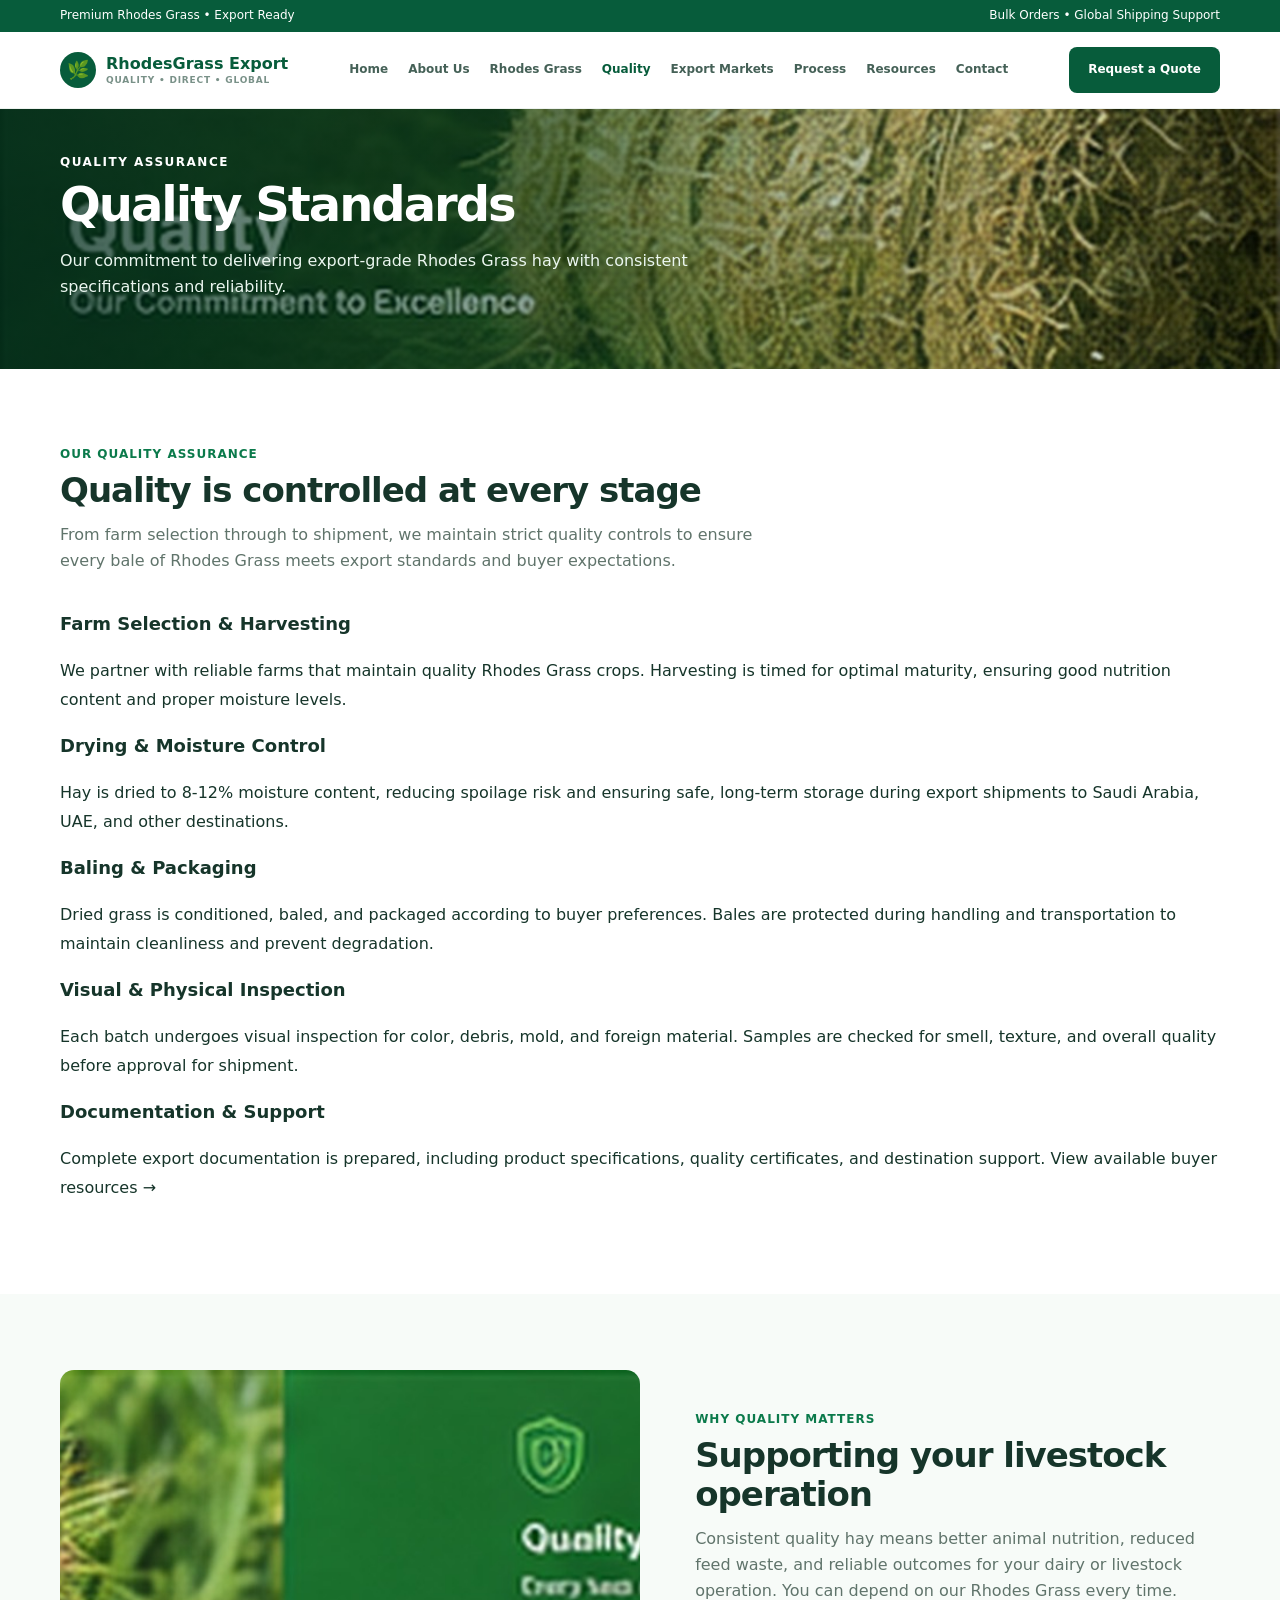
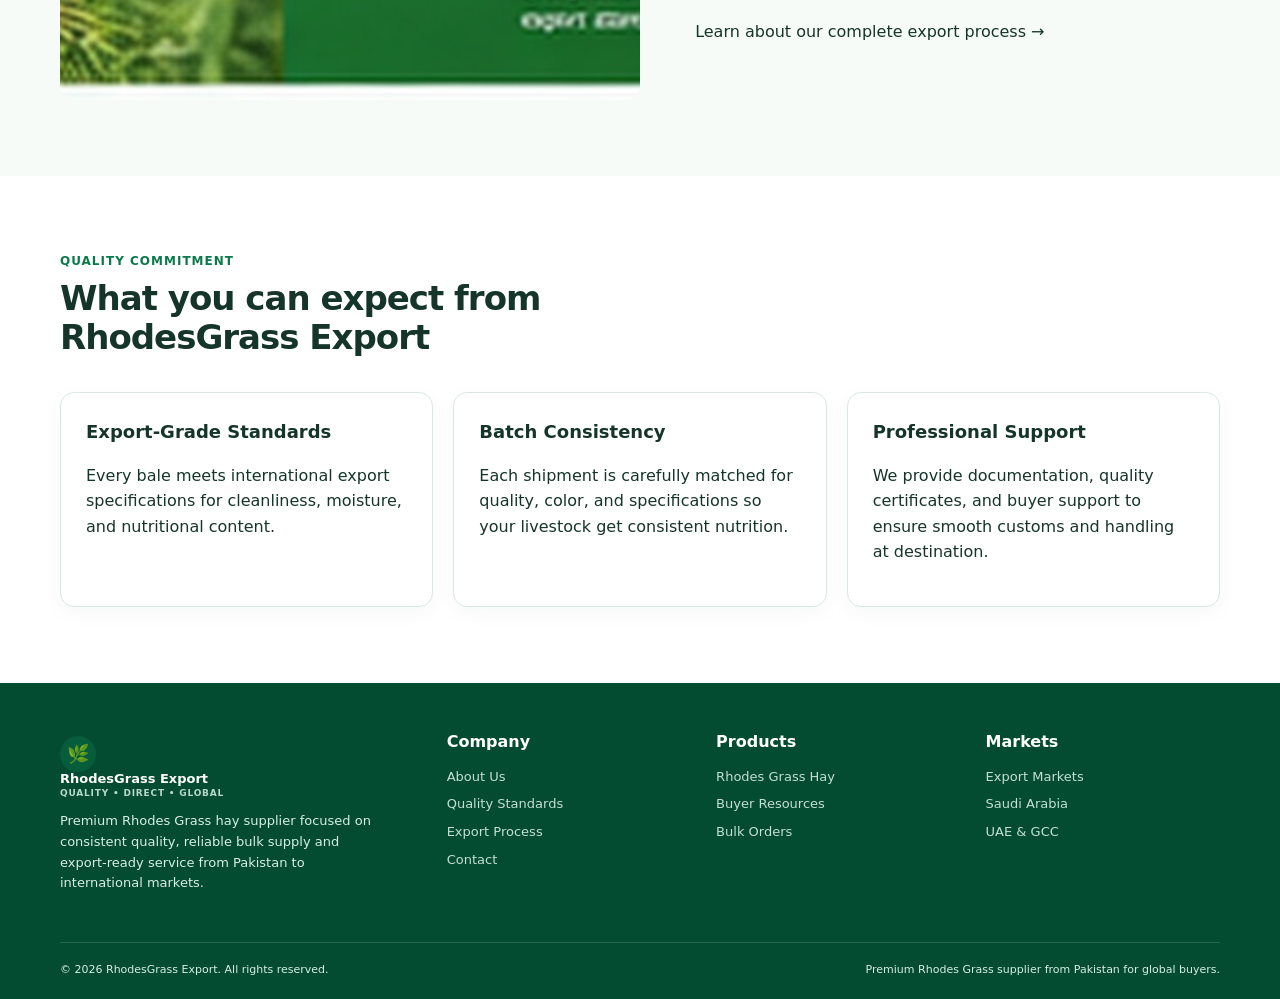
<file: quality.html>
<!doctype html>
<html lang="en">
<head>
<meta charset="utf-8">
<meta name="viewport" content="width=device-width, initial-scale=1">
<title>Rhodes Grass Quality Assurance | Export-Grade Hay Standards</title>
<meta name="description" content="Discover RhodesGrass Export quality standards. Clean baling, product specifications, export packaging and documentation support for commercial hay buyers worldwide.">
<meta name="robots" content="index, follow, max-image-preview:large, max-snippet:-1, max-video-preview:-1">
<meta name="author" content="RhodesGrass Export">
<meta name="keywords" content="hay quality standards, Rhodes Grass quality, export forage quality, livestock feed quality, bale specifications">
<link rel="canonical" href="https://rhodesgrass.pk-traders.com/quality.html">

<meta property="og:type" content="website">
<meta property="og:title" content="Rhodes Grass Quality Assurance | Export-Grade Standards">
<meta property="og:description" content="Our quality assurance process ensures export-grade Rhodes Grass hay. Clean baling, proper specifications, and reliable documentation.">
<meta property="og:site_name" content="RhodesGrass Export">
<meta property="og:url" content="https://rhodesgrass.pk-traders.com/quality.html">
<meta property="og:image" content="https://rhodesgrass.pk-traders.com/assets/images/hay-bales.jpg">

<meta name="twitter:card" content="summary_large_image">
<meta name="twitter:title" content="Rhodes Grass Quality Assurance | Export Standards">
<meta name="twitter:description" content="Quality-controlled Rhodes Grass hay bales. Export-grade forage with consistent specifications and professional documentation.">
<meta name="twitter:image" content="https://rhodesgrass.pk-traders.com/assets/images/hay-bales.jpg">

<link rel="stylesheet" href="assets/css/style.css">

<script type="application/ld+json">
{
  "@context": "https://schema.org",
  "@type": "BreadcrumbList",
  "itemListElement": [
    {
      "@type": "ListItem",
      "position": 1,
      "name": "Home",
      "item": "https://rhodesgrass.pk-traders.com/"
    },
    {
      "@type": "ListItem",
      "position": 2,
      "name": "Quality",
      "item": "https://rhodesgrass.pk-traders.com/quality.html"
    }
  ]
}
</script>

</head>
<body>
<div class="topbar"><div class="container"><span>Premium Rhodes Grass • Export Ready</span><span>Bulk Orders • Global Shipping Support</span></div></div>
<header class="header">
<nav class="nav container">
  <a class="brand" href="index.html">
    <span class="brand-mark">🌿</span>
    <span>RhodesGrass Export<small>QUALITY • DIRECT • GLOBAL</small></span>
  </a>
  <div class="nav-links">
    <a href="index.html" title="Home">Home</a>
    <a href="about.html" title="About RhodesGrass Export">About Us</a>
    <a href="rhodes-grass.html" title="Rhodes Grass Product Details">Rhodes Grass</a>
    <a href="quality.html" title="Quality Assurance Standards">Quality</a>
    <a href="markets.html" title="Export Markets & Destinations">Export Markets</a>
    <a href="process.html" title="Export Process & Timeline">Process</a>
    <a href="resources.html" title="Buyer Resources & FAQ">Resources</a>
    <a href="contact.html" title="Contact Us & Request Quote">Contact</a>
  </div>
  <a class="btn btn-primary" href="contact.html#quote">Request a Quote</a>
  <button class="mobile-toggle" aria-label="Open menu" aria-expanded="false">☰</button>
</nav>
</header>

<section class="hero page-hero" style="background-image:url('assets/images/hay-bales.jpg')"><div class="container"><div class="eyebrow">Quality Assurance</div><h1>Quality Standards</h1><p>Our commitment to delivering export-grade Rhodes Grass hay with consistent specifications and reliability.</p></div></section>

<section class="section"><div class="container"><div class="section-head"><div class="kicker">Our Quality Assurance</div><h2>Quality is controlled at every stage</h2><p class="lead">From farm selection through to shipment, we maintain strict quality controls to ensure every bale of Rhodes Grass meets export standards and buyer expectations.</p></div>

<div style="line-height:1.8;font-size:16px">
<h3>Farm Selection & Harvesting</h3>
<p>We partner with reliable farms that maintain quality Rhodes Grass crops. Harvesting is timed for optimal maturity, ensuring good nutrition content and proper moisture levels.</p>

<h3>Drying & Moisture Control</h3>
<p>Hay is dried to 8-12% moisture content, reducing spoilage risk and ensuring safe, long-term storage during export shipments to Saudi Arabia, UAE, and other destinations.</p>

<h3>Baling & Packaging</h3>
<p>Dried grass is conditioned, baled, and packaged according to buyer preferences. Bales are protected during handling and transportation to maintain cleanliness and prevent degradation.</p>

<h3>Visual & Physical Inspection</h3>
<p>Each batch undergoes visual inspection for color, debris, mold, and foreign material. Samples are checked for smell, texture, and overall quality before approval for shipment.</p>

<h3>Documentation & Support</h3>
<p>Complete export documentation is prepared, including product specifications, quality certificates, and destination support. <a href="resources.html">View available buyer resources →</a></p>
</div>

</div></section>

<section class="section alt"><div class="container grid-2"><div class="photo-card"><img loading="lazy" decoding="async" src="assets/images/quality-grass-hand.jpg" alt="Rhodes Grass quality inspection showing clean, golden forage ready for export"></div><div><div class="kicker">Why Quality Matters</div><h2>Supporting your livestock operation</h2><p class="lead">Consistent quality hay means better animal nutrition, reduced feed waste, and reliable outcomes for your dairy or livestock operation. You can depend on our Rhodes Grass every time.</p><p><a href="process.html">Learn about our complete export process →</a></p></div></div></section>

<section class="section"><div class="container"><div class="section-head"><div class="kicker">Quality Commitment</div><h2>What you can expect from RhodesGrass Export</h2></div>
<div class="grid-3">
<div class="card"><h3>Export-Grade Standards</h3><p>Every bale meets international export specifications for cleanliness, moisture, and nutritional content.</p></div>
<div class="card"><h3>Batch Consistency</h3><p>Each shipment is carefully matched for quality, color, and specifications so your livestock get consistent nutrition.</p></div>
<div class="card"><h3>Professional Support</h3><p>We provide documentation, quality certificates, and buyer support to ensure smooth customs and handling at destination.</p></div>
</div></div></section>

<footer class="footer">
  <div class="container footer-grid">
    <div>
      <a class="brand" href="index.html" style="color:#fff">
        <span class="brand-mark">🌿</span>
        <span>RhodesGrass Export<small style="color:#b8d8ca">QUALITY • DIRECT • GLOBAL</small></span>
      </a>
      <p style="font-size:13px;max-width:330px">Premium Rhodes Grass hay supplier focused on consistent quality, reliable bulk supply and export-ready service from Pakistan to international markets.</p>
    </div>
    <div><h4>Company</h4><a href="about.html">About Us</a><a href="quality.html">Quality Standards</a><a href="process.html">Export Process</a><a href="contact.html">Contact</a></div>
    <div><h4>Products</h4><a href="rhodes-grass.html">Rhodes Grass Hay</a><a href="resources.html">Buyer Resources</a><a href="contact.html#quote">Bulk Orders</a></div>
    <div><h4>Markets</h4><a href="markets.html">Export Markets</a><a href="markets.html">Saudi Arabia</a><a href="markets.html">UAE & GCC</a></div>
  </div>
  <div class="container footer-bottom"><span>© 2026 RhodesGrass Export. All rights reserved.</span><span>Premium Rhodes Grass supplier from Pakistan for global buyers.</span></div>
</footer>

<script src="assets/js/main.js"></script>
</body>
</html>
</file>
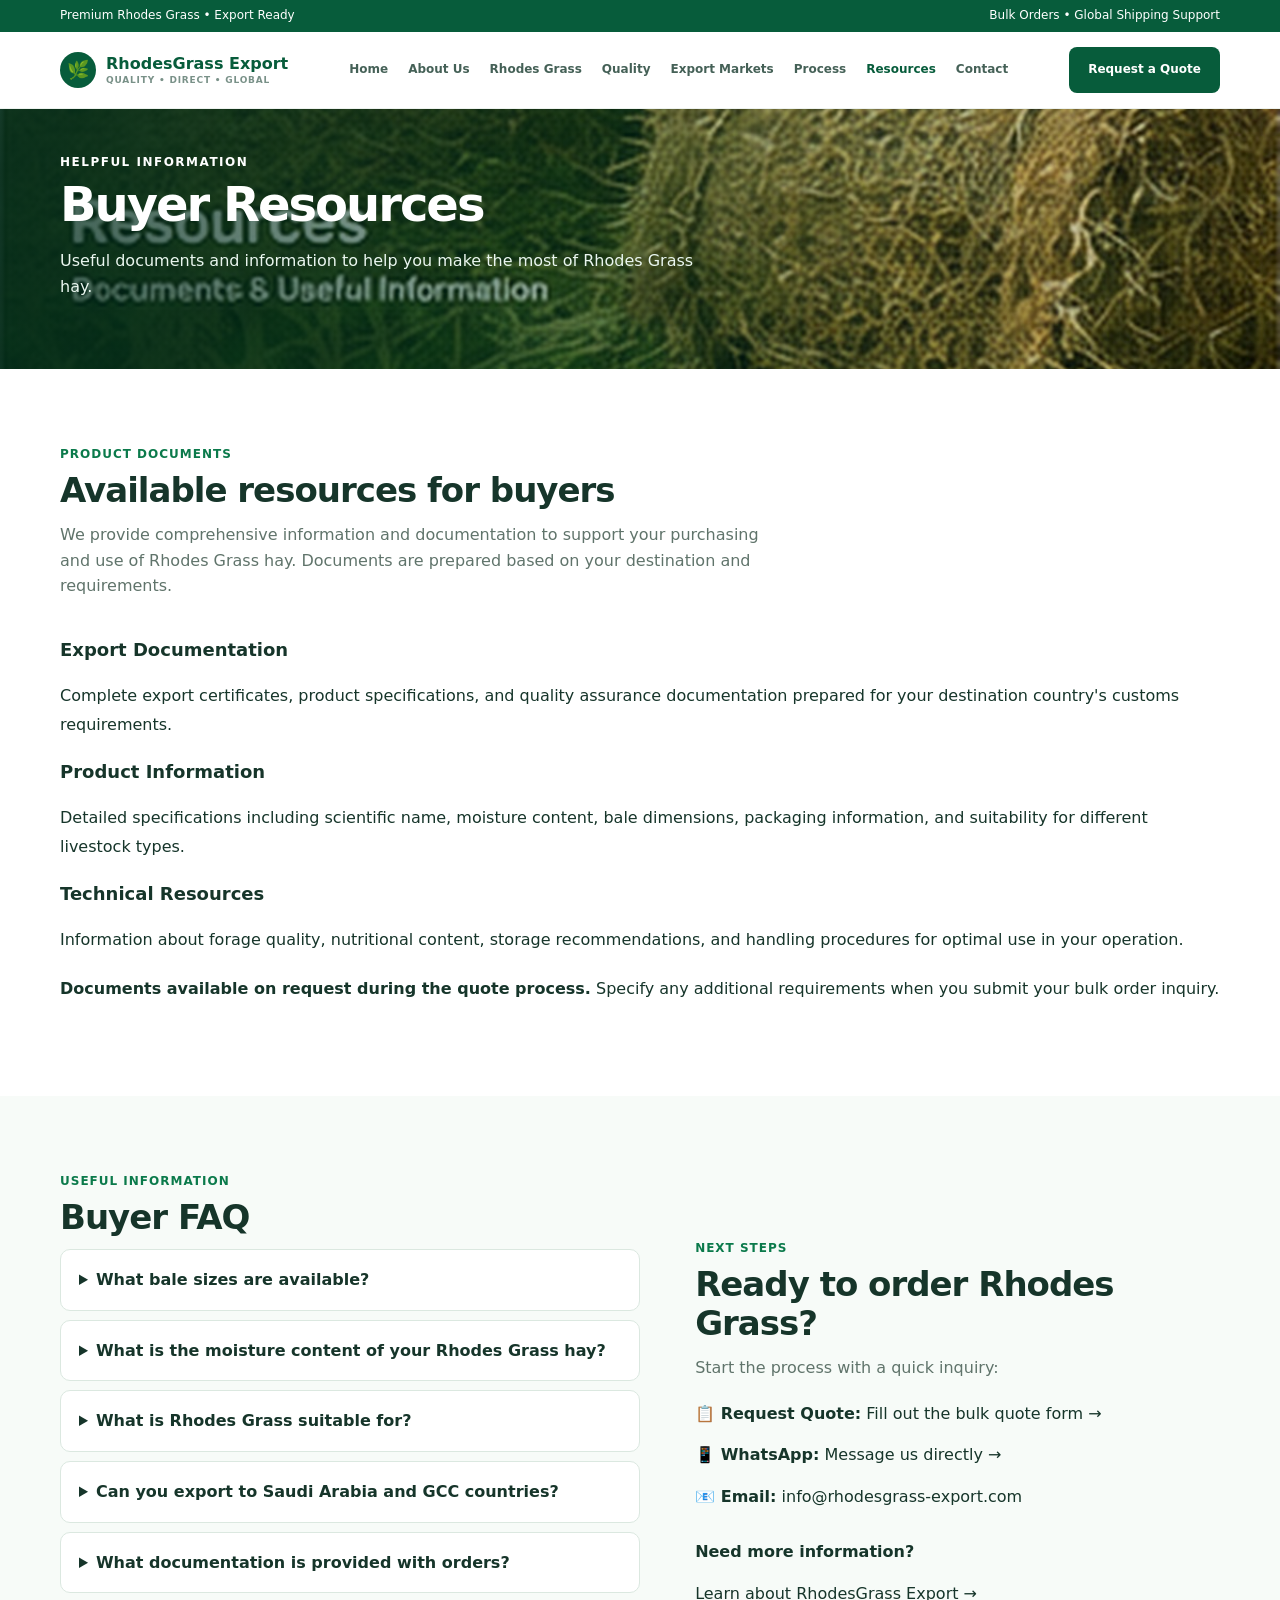
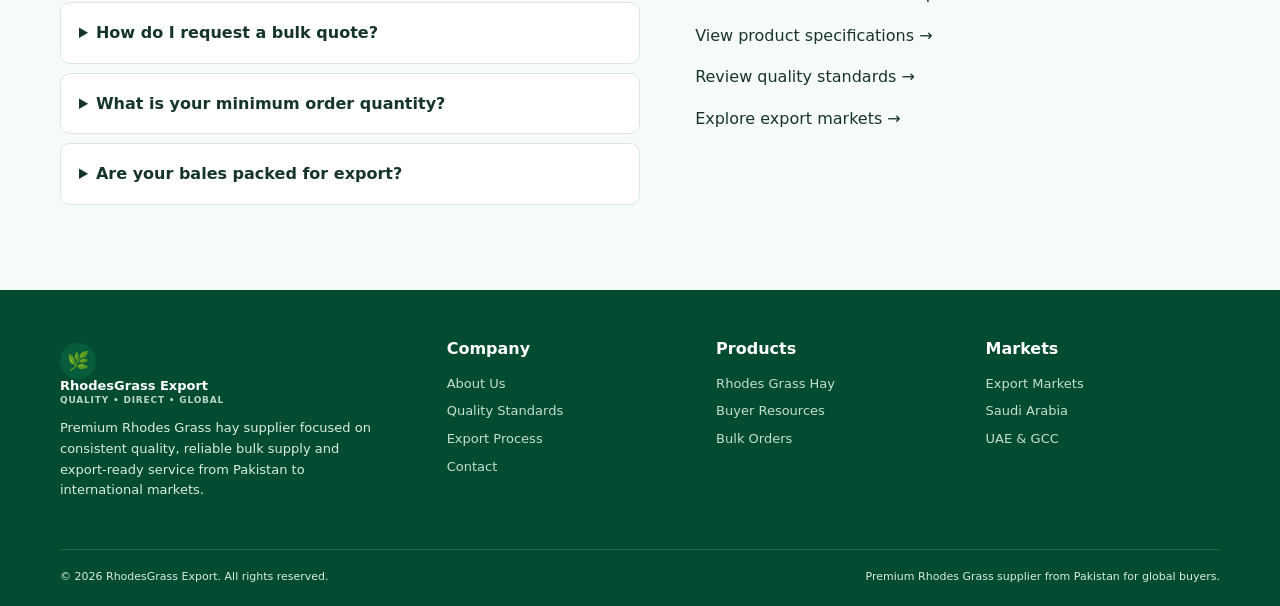
<file: resources.html>
<!doctype html>
<html lang="en">
<head>
<meta charset="utf-8">
<meta name="viewport" content="width=device-width, initial-scale=1">
<title>Rhodes Grass Hay Buyer Resources & FAQ | Export Forage</title>
<meta name="description" content="Buyer resources for Rhodes Grass hay including bale formats, nutritional information, export documentation, bulk quote process, and frequently asked questions.">
<meta name="robots" content="index, follow, max-image-preview:large, max-snippet:-1, max-video-preview:-1">
<meta name="author" content="RhodesGrass Export">
<meta name="keywords" content="Rhodes Grass FAQ, hay buyer guide, export documentation, bulk hay buyer, livestock feed information">
<link rel="canonical" href="https://rhodesgrass.pk-traders.com/resources.html">

<meta property="og:type" content="website">
<meta property="og:title" content="Rhodes Grass Buyer Resources & FAQ">
<meta property="og:description" content="Helpful resources for Rhodes Grass hay buyers: bale formats, documentation, export process, and frequently asked questions.">
<meta property="og:site_name" content="RhodesGrass Export">
<meta property="og:url" content="https://rhodesgrass.pk-traders.com/resources.html">
<meta property="og:image" content="https://rhodesgrass.pk-traders.com/assets/images/resources-hay.jpg">

<meta name="twitter:card" content="summary_large_image">
<meta name="twitter:title" content="Rhodes Grass Buyer Resources & FAQ">
<meta name="twitter:description" content="Helpful buyer resources including bale options, export documentation, and FAQs about Rhodes Grass hay from Pakistan.">
<meta name="twitter:image" content="https://rhodesgrass.pk-traders.com/assets/images/resources-hay.jpg">

<link rel="stylesheet" href="assets/css/style.css">

<script type="application/ld+json">
{
  "@context": "https://schema.org",
  "@type": "BreadcrumbList",
  "itemListElement": [
    {
      "@type": "ListItem",
      "position": 1,
      "name": "Home",
      "item": "https://rhodesgrass.pk-traders.com/"
    },
    {
      "@type": "ListItem",
      "position": 2,
      "name": "Resources",
      "item": "https://rhodesgrass.pk-traders.com/resources.html"
    }
  ]
}
</script>

<script type="application/ld+json">
{
  "@context": "https://schema.org",
  "@type": "FAQPage",
  "mainEntity": [
    {
      "@type": "Question",
      "name": "What bale sizes are available?",
      "acceptedAnswer": {
        "@type": "Answer",
        "text": "We offer small bales (10-15 kg) and large bales (200-300 kg). Custom sizes may be available upon request for bulk orders."
      }
    },
    {
      "@type": "Question",
      "name": "What is the moisture content of your Rhodes Grass hay?",
      "acceptedAnswer": {
        "@type": "Answer",
        "text": "Our Rhodes Grass is dried to 8-12% moisture content, which is the export standard. This ensures safe storage and prevents spoilage during shipment."
      }
    },
    {
      "@type": "Question",
      "name": "What is Rhodes Grass suitable for?",
      "acceptedAnswer": {
        "@type": "Answer",
        "text": "Rhodes Grass hay is suitable for cattle, sheep, goats, horses, and mixed livestock operations. It is particularly popular for dairy farms due to its nutritional quality and consistent forage availability."
      }
    },
    {
      "@type": "Question",
      "name": "Can you export to Saudi Arabia and GCC countries?",
      "acceptedAnswer": {
        "@type": "Answer",
        "text": "Yes, we regularly export Rhodes Grass hay to Saudi Arabia, UAE, Qatar, Oman, Kuwait, Bahrain, and other international destinations. We handle all export documentation and logistics coordination."
      }
    },
    {
      "@type": "Question",
      "name": "What documentation is provided with orders?",
      "acceptedAnswer": {
        "@type": "Answer",
        "text": "We provide product specifications, quality certificates, export documentation, and support materials tailored to your destination. Additional documents are available upon request."
      }
    },
    {
      "@type": "Question",
      "name": "How do I request a bulk quote?",
      "acceptedAnswer": {
        "@type": "Answer",
        "text": "Visit our Contact page and complete the quote form with your quantity, destination, and bale preference. You can also reach us via WhatsApp for immediate assistance."
      }
    },
    {
      "@type": "Question",
      "name": "What is your minimum order quantity?",
      "acceptedAnswer": {
        "@type": "Answer",
        "text": "We support bulk orders starting from 50 tons. For larger operations requiring 500+ tons, please contact us directly for specific arrangements."
      }
    },
    {
      "@type": "Question",
      "name": "Are your bales packed for export?",
      "acceptedAnswer": {
        "@type": "Answer",
        "text": "Yes, all bales are packaged and prepared to withstand export shipment. Bales are protected and formatted according to buyer preferences and destination requirements."
      }
    }
  ]
}
</script>

</head>
<body>
<div class="topbar"><div class="container"><span>Premium Rhodes Grass • Export Ready</span><span>Bulk Orders • Global Shipping Support</span></div></div>
<header class="header">
<nav class="nav container">
  <a class="brand" href="index.html">
    <span class="brand-mark">🌿</span>
    <span>RhodesGrass Export<small>QUALITY • DIRECT • GLOBAL</small></span>
  </a>
  <div class="nav-links">
    <a href="index.html" title="Home">Home</a>
    <a href="about.html" title="About RhodesGrass Export">About Us</a>
    <a href="rhodes-grass.html" title="Rhodes Grass Product Details">Rhodes Grass</a>
    <a href="quality.html" title="Quality Assurance Standards">Quality</a>
    <a href="markets.html" title="Export Markets & Destinations">Export Markets</a>
    <a href="process.html" title="Export Process & Timeline">Process</a>
    <a href="resources.html" title="Buyer Resources & FAQ">Resources</a>
    <a href="contact.html" title="Contact Us & Request Quote">Contact</a>
  </div>
  <a class="btn btn-primary" href="contact.html#quote">Request a Quote</a>
  <button class="mobile-toggle" aria-label="Open menu" aria-expanded="false">☰</button>
</nav>
</header>

<section class="hero page-hero" style="background-image:url('assets/images/resources-hay.jpg')"><div class="container"><div class="eyebrow">Helpful Information</div><h1>Buyer Resources</h1><p>Useful documents and information to help you make the most of Rhodes Grass hay.</p></div></section>

<section class="section"><div class="container"><div class="section-head"><div class="kicker">Product Documents</div><h2>Available resources for buyers</h2><p class="lead">We provide comprehensive information and documentation to support your purchasing and use of Rhodes Grass hay. Documents are prepared based on your destination and requirements.</p></div>
<div style="line-height:1.8;font-size:16px">
<h3>Export Documentation</h3>
<p>Complete export certificates, product specifications, and quality assurance documentation prepared for your destination country's customs requirements.</p>

<h3>Product Information</h3>
<p>Detailed specifications including scientific name, moisture content, bale dimensions, packaging information, and suitability for different livestock types.</p>

<h3>Technical Resources</h3>
<p>Information about forage quality, nutritional content, storage recommendations, and handling procedures for optimal use in your operation.</p>

<p style="margin-top:20px"><strong>Documents available on request during the quote process.</strong> Specify any additional requirements when you submit your bulk order inquiry.</p>
</div>
</div></section>

<section class="section alt"><div class="container grid-2"><div><div class="kicker">Useful Information</div><h2>Buyer FAQ</h2><div class="faq">
<details>
<summary><strong>What bale sizes are available?</strong></summary>
<p style="padding:15px 0">We offer small bales (10-15 kg) and large bales (200-300 kg). Custom sizes may be available upon request for bulk orders.</p>
</details>

<details>
<summary><strong>What is the moisture content of your Rhodes Grass hay?</strong></summary>
<p style="padding:15px 0">Our Rhodes Grass is dried to 8-12% moisture content, which is the export standard. This ensures safe storage and prevents spoilage during shipment.</p>
</details>

<details>
<summary><strong>What is Rhodes Grass suitable for?</strong></summary>
<p style="padding:15px 0">Rhodes Grass hay is suitable for cattle, sheep, goats, horses, and mixed livestock operations. It is particularly popular for dairy farms due to its nutritional quality and consistent forage availability.</p>
</details>

<details>
<summary><strong>Can you export to Saudi Arabia and GCC countries?</strong></summary>
<p style="padding:15px 0">Yes, we regularly export Rhodes Grass hay to Saudi Arabia, UAE, Qatar, Oman, Kuwait, Bahrain, and other international destinations. We handle all export documentation and logistics coordination. <a href="markets.html">Learn more about our export markets →</a></p>
</details>

<details>
<summary><strong>What documentation is provided with orders?</strong></summary>
<p style="padding:15px 0">We provide product specifications, quality certificates, export documentation, and support materials tailored to your destination. Additional documents are available upon request.</p>
</details>

<details>
<summary><strong>How do I request a bulk quote?</strong></summary>
<p style="padding:15px 0">Visit our <a href="contact.html#quote">Contact page and complete the quote form</a> with your quantity, destination, and bale preference. You can also <a href="https://wa.me/000000000000">reach us via WhatsApp</a> for immediate assistance.</p>
</details>

<details>
<summary><strong>What is your minimum order quantity?</strong></summary>
<p style="padding:15px 0">We support bulk orders starting from 50 tons. For larger operations requiring 500+ tons, <a href="contact.html">please contact us directly</a> for specific arrangements.</p>
</details>

<details>
<summary><strong>Are your bales packed for export?</strong></summary>
<p style="padding:15px 0">Yes, all bales are packaged and prepared to withstand export shipment. Bales are protected and formatted according to buyer preferences and destination requirements.</p>
</details>
</div></div>

<div><div class="kicker">Next Steps</div><h2>Ready to order Rhodes Grass?</h2><p class="lead">Start the process with a quick inquiry:</p><div style="margin-top:20px">
<p><strong>📋 Request Quote:</strong> <a href="contact.html#quote">Fill out the bulk quote form →</a></p>
<p><strong>📱 WhatsApp:</strong> <a href="https://wa.me/000000000000">Message us directly →</a></p>
<p><strong>📧 Email:</strong> <a href="mailto:info@rhodesgrass-export.com">info@rhodesgrass-export.com</a></p>
</div>

<p style="margin-top:30px"><strong>Need more information?</strong></p>
<p><a href="about.html">Learn about RhodesGrass Export →</a></p>
<p><a href="rhodes-grass.html">View product specifications →</a></p>
<p><a href="quality.html">Review quality standards →</a></p>
<p><a href="markets.html">Explore export markets →</a></p>
</div></div></section>

<footer class="footer">
  <div class="container footer-grid">
    <div>
      <a class="brand" href="index.html" style="color:#fff">
        <span class="brand-mark">🌿</span>
        <span>RhodesGrass Export<small style="color:#b8d8ca">QUALITY • DIRECT • GLOBAL</small></span>
      </a>
      <p style="font-size:13px;max-width:330px">Premium Rhodes Grass hay supplier focused on consistent quality, reliable bulk supply and export-ready service from Pakistan to international markets.</p>
    </div>
    <div><h4>Company</h4><a href="about.html">About Us</a><a href="quality.html">Quality Standards</a><a href="process.html">Export Process</a><a href="contact.html">Contact</a></div>
    <div><h4>Products</h4><a href="rhodes-grass.html">Rhodes Grass Hay</a><a href="resources.html">Buyer Resources</a><a href="contact.html#quote">Bulk Orders</a></div>
    <div><h4>Markets</h4><a href="markets.html">Export Markets</a><a href="markets-saudi-arabia.html">Saudi Arabia</a><a href="markets-uae-gcc.html">UAE & GCC</a></div>
  </div>
  <div class="container footer-bottom"><span>© 2026 RhodesGrass Export. All rights reserved.</span><span>Premium Rhodes Grass supplier from Pakistan for global buyers.</span></div>
</footer>

<script src="assets/js/main.js"></script>
</body>
</html>
</file>
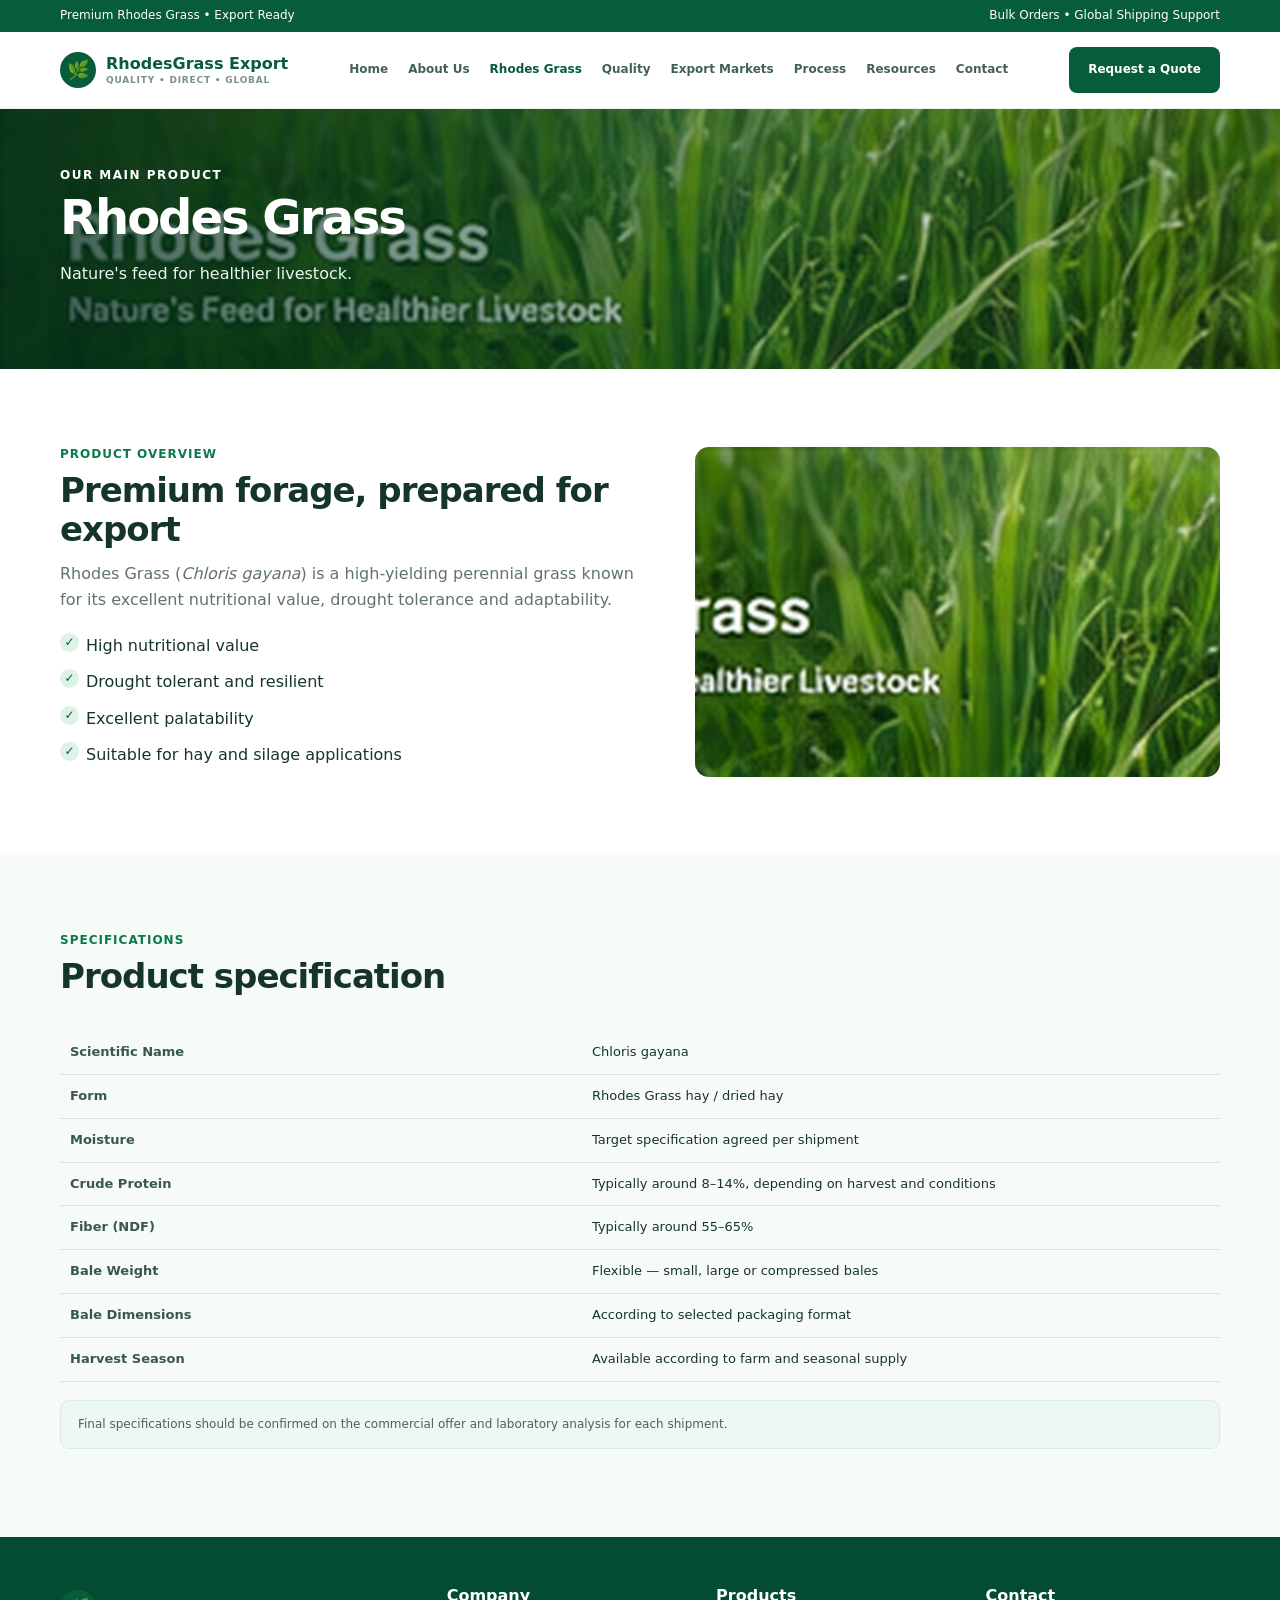
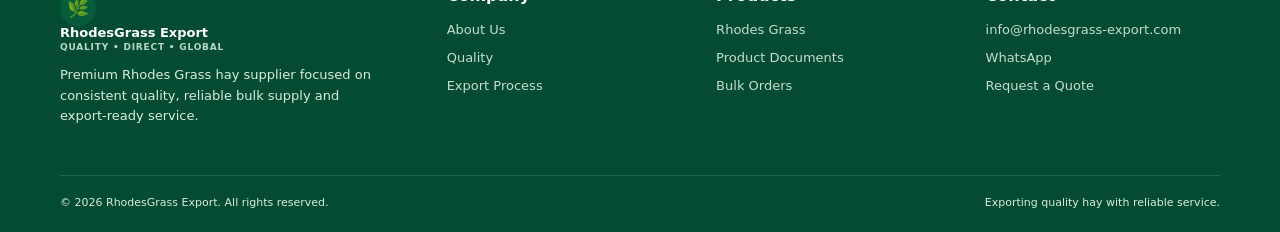
<file: rhodes-grass.html>
<!doctype html>
<html lang="en">
<head>
<meta charset="utf-8">
<meta name="viewport" content="width=device-width, initial-scale=1">
<title>Rhodes Grass Hay Supplier | Premium Forage for Livestock</title>
<meta name="description" content="Premium Rhodes Grass hay for cattle, sheep, goats and dairy farms. Explore forage quality, handling and export-ready bale options from Pakistan.">
<meta name="robots" content="index, follow, max-image-preview:large, max-snippet:-1, max-video-preview:-1">
<meta name="author" content="RhodesGrass Export">
<meta name="keywords" content="Rhodes Grass, Rhodes Grass hay, Rhodes Grass supplier Pakistan, Rhodes Grass exporter, hay supplier Pakistan, livestock feed, dairy farm hay, bulk hay exporter, GCC hay supplier">
<meta property="og:type" content="website">
<meta property="og:title" content="Rhodes Grass Hay Supplier | Premium Forage for Livestock">
<meta property="og:description" content="Premium Rhodes Grass hay for cattle, sheep, goats and dairy farms. Explore forage quality, handling and export-ready bale options from Pakistan.">
<meta property="og:site_name" content="RhodesGrass Export">
<meta property="og:image" content="assets/images/hero-rhodes.jpg">
<meta name="twitter:card" content="summary_large_image">
<meta name="twitter:title" content="Rhodes Grass Hay Supplier | Premium Forage for Livestock">
<meta name="twitter:description" content="Premium Rhodes Grass hay for cattle, sheep, goats and dairy farms. Explore forage quality, handling and export-ready bale options from Pakistan.">
<meta name="twitter:image" content="assets/images/hero-rhodes.jpg">

<link rel="stylesheet" href="assets/css/style.css">
<script type="application/ld+json">{"@context":"https://schema.org","@type":"BreadcrumbList","itemListElement":[{"@type":"ListItem","position":1,"name":"Home","item":"https://rhodesgrass-export.com/"},{"@type":"ListItem","position":2,"name":"Rhodes Grass Hay Supplier","item":"https://rhodesgrass-export.com/rhodes-grass.html"}]}</script>
</head>
<body>
<div class="topbar"><div class="container"><span>Premium Rhodes Grass • Export Ready</span><span>Bulk Orders • Global Shipping Support</span></div></div>
<header class="header">
<nav class="nav container">
  <a class="brand" href="index.html">
    <span class="brand-mark">🌿</span>
    <span>RhodesGrass Export<small>QUALITY • DIRECT • GLOBAL</small></span>
  </a>
  <div class="nav-links">
    <a href="index.html">Home</a>
    <a href="about.html">About Us</a>
    <a href="rhodes-grass.html">Rhodes Grass</a>
    <a href="quality.html">Quality</a>
    <a href="markets.html">Export Markets</a>
    <a href="process.html">Process</a>
    <a href="resources.html">Resources</a>
    <a href="contact.html">Contact</a>
  </div>
  <a class="btn btn-primary" href="contact.html#quote">Request a Quote</a>
  <button class="mobile-toggle" aria-label="Open menu">☰</button>
</nav>
</header>

<section class="hero page-hero" style="background-image:url('assets/images/grass-closeup.jpg')"><div class="container"><div class="eyebrow">Our Main Product</div><h1>Rhodes Grass</h1><p>Nature's feed for healthier livestock.</p></div></section>
<section class="section"><div class="container grid-2"><div><div class="kicker">Product Overview</div><h2>Premium forage, prepared for export</h2><p class="lead">Rhodes Grass (<i>Chloris gayana</i>) is a high-yielding perennial grass known for its excellent nutritional value, drought tolerance and adaptability.</p><ul class="checks"><li>High nutritional value</li><li>Drought tolerant and resilient</li><li>Excellent palatability</li><li>Suitable for hay and silage applications</li></ul></div><div class="photo-card"><img loading="lazy" decoding="async" src="assets/images/grass-closeup.jpg" alt="Close-up Rhodes Grass"></div></div></section>
<section class="section alt"><div class="container"><div class="section-head"><div class="kicker">Specifications</div><h2>Product specification</h2></div><table class="spec-table"><tr><td>Scientific Name</td><td>Chloris gayana</td></tr><tr><td>Form</td><td>Rhodes Grass hay / dried hay</td></tr><tr><td>Moisture</td><td>Target specification agreed per shipment</td></tr><tr><td>Crude Protein</td><td>Typically around 8–14%, depending on harvest and conditions</td></tr><tr><td>Fiber (NDF)</td><td>Typically around 55–65%</td></tr><tr><td>Bale Weight</td><td>Flexible — small, large or compressed bales</td></tr><tr><td>Bale Dimensions</td><td>According to selected packaging format</td></tr><tr><td>Harvest Season</td><td>Available according to farm and seasonal supply</td></tr></table><p class="note" style="margin-top:18px">Final specifications should be confirmed on the commercial offer and laboratory analysis for each shipment.</p></div></section>


<footer class="footer">
  <div class="container footer-grid">
    <div>
      <a class="brand" href="index.html" style="color:#fff">
        <span class="brand-mark">🌿</span>
        <span>RhodesGrass Export<small style="color:#b8d8ca">QUALITY • DIRECT • GLOBAL</small></span>
      </a>
      <p style="font-size:13px;max-width:330px">Premium Rhodes Grass hay supplier focused on consistent quality, reliable bulk supply and export-ready service.</p>
    </div>
    <div><h4>Company</h4><a href="about.html">About Us</a><a href="quality.html">Quality</a><a href="process.html">Export Process</a></div>
    <div><h4>Products</h4><a href="rhodes-grass.html">Rhodes Grass</a><a href="resources.html">Product Documents</a><a href="contact.html#quote">Bulk Orders</a></div>
    <div><h4>Contact</h4><a href="mailto:info@rhodesgrass-export.com">info@rhodesgrass-export.com</a><a href="https://wa.me/000000000000">WhatsApp</a><a href="contact.html">Request a Quote</a></div>
  </div>
  <div class="container footer-bottom"><span>© 2026 RhodesGrass Export. All rights reserved.</span><span>Exporting quality hay with reliable service.</span></div>
</footer>

<script src="assets/js/main.js"></script>
</body>
</html>
</file>
<file: assets/css/style.css>
:root{
  --green:#075c3b;
  --green-2:#0b7a4b;
  --green-3:#eaf6ef;
  --ink:#16352a;
  --muted:#60746b;
  --line:#dbe8e0;
  --white:#fff;
  --cream:#f7fbf8;
  --shadow:0 16px 40px rgba(15,67,44,.10);
  --radius:14px;
}
*{box-sizing:border-box}
html{scroll-behavior:smooth}
body{margin:0;font-family:Inter,ui-sans-serif,system-ui,-apple-system,"Segoe UI",Arial,sans-serif;color:var(--ink);background:#fff;line-height:1.6}
a{text-decoration:none;color:inherit}
img{max-width:100%;display:block}
.container{width:min(1160px,92%);margin:auto}
.topbar{background:var(--green);color:#fff;font-size:12px}
.topbar .container{height:32px;display:flex;align-items:center;justify-content:space-between}
.header{background:#fff;border-bottom:1px solid #edf2ef;position:sticky;top:0;z-index:20}
.nav{height:76px;display:flex;align-items:center;justify-content:space-between;gap:22px}
.brand{display:flex;align-items:center;gap:10px;font-weight:800;color:var(--green);line-height:1}
.brand-mark{width:36px;height:36px;border-radius:50%;background:var(--green);display:grid;place-items:center;color:#fff;font-size:18px}
.brand small{display:block;color:#799188;font-size:9px;letter-spacing:.8px;margin-top:4px}
.nav-links{display:flex;align-items:center;gap:20px;font-size:12px;font-weight:700;color:#456157}
.nav-links a:hover,.nav-links a.active{color:var(--green)}
.btn{display:inline-flex;align-items:center;justify-content:center;gap:8px;border-radius:8px;padding:12px 18px;font-weight:800;font-size:12px;border:1px solid transparent;cursor:pointer}
.btn-primary{background:var(--green);color:#fff}
.btn-primary:hover{background:#06482f}
.btn-light{background:#fff;color:var(--green);border-color:#fff}
.btn-outline{background:transparent;color:var(--green);border-color:#b9d4c6}
.mobile-toggle{display:none;background:none;border:0;font-size:25px;color:var(--green)}
.hero{min-height:470px;background-size:cover;background-position:center;position:relative;display:flex;align-items:center}
.hero:before{content:"";position:absolute;inset:0;background:linear-gradient(90deg,rgba(2,45,29,.78),rgba(3,63,39,.36),rgba(0,0,0,.08))}
.hero .container{position:relative;z-index:1;color:#fff}
.eyebrow{font-size:12px;font-weight:900;letter-spacing:1.5px;text-transform:uppercase;margin-bottom:8px}
.hero h1{font-size:clamp(36px,5vw,62px);line-height:1.04;margin:0 0 18px;max-width:720px;letter-spacing:-2px}
.hero p{max-width:650px;font-size:16px;color:#eaf6ef;margin:0 0 26px}
.actions{display:flex;gap:12px;flex-wrap:wrap}
.stats{display:grid;grid-template-columns:repeat(4,1fr);border-bottom:1px solid var(--line);background:#fff}
.stat{padding:28px 18px;text-align:center;border-right:1px solid var(--line)}
.stat:last-child{border-right:0}
.stat-icon{font-size:27px;color:var(--green);margin-bottom:5px}
.stat strong{display:block;font-size:13px}
.stat span{font-size:11px;color:var(--muted)}
.section{padding:76px 0}
.section.alt{background:var(--cream)}
.section-head{max-width:720px;margin-bottom:35px}
.kicker{color:var(--green-2);font-size:12px;font-weight:900;text-transform:uppercase;letter-spacing:1px}
h2{font-size:34px;line-height:1.15;margin:7px 0 12px;letter-spacing:-1px}
h3{font-size:18px;margin:0 0 8px}
.lead{color:var(--muted);margin:0}
.grid-2{display:grid;grid-template-columns:1.05fr .95fr;gap:55px;align-items:center}
.grid-3{display:grid;grid-template-columns:repeat(3,1fr);gap:20px}
.grid-4{display:grid;grid-template-columns:repeat(4,1fr);gap:18px}
.card{background:#fff;border:1px solid var(--line);border-radius:var(--radius);padding:25px;box-shadow:0 6px 20px rgba(20,70,48,.04)}
.card img{border-radius:10px;margin:-8px -8px 20px;width:calc(100% + 16px);height:190px;object-fit:cover}
.checks{list-style:none;padding:0;margin:20px 0 0}
.checks li{margin:11px 0;padding-left:26px;position:relative}
.checks li:before{content:"✓";position:absolute;left:0;top:0;width:19px;height:19px;border-radius:50%;background:#dff2e7;color:var(--green);font-weight:900;text-align:center;font-size:12px}
.photo-card img{height:330px;object-fit:cover;border-radius:14px}
.mini-grid{display:grid;grid-template-columns:1fr 1fr;gap:12px}
.mini-grid img{height:150px;object-fit:cover;border-radius:12px}
.spec-table{width:100%;border-collapse:collapse;font-size:13px}
.spec-table tr{border-bottom:1px solid var(--line)}
.spec-table td{padding:11px 10px}
.spec-table td:first-child{font-weight:800;color:#38584b;width:45%}
.banner{border-radius:14px;overflow:hidden;min-height:260px;background-size:cover;background-position:center;position:relative;color:#fff}
.banner:before{content:"";position:absolute;inset:0;background:rgba(0,55,34,.57)}
.banner .inside{position:relative;padding:50px;max-width:700px}
.markets{display:grid;grid-template-columns:repeat(6,1fr);gap:12px}
.market{padding:20px 10px;text-align:center;border:1px solid var(--line);border-radius:12px;background:#fff;font-weight:800;font-size:13px}
.market .flag{font-size:30px;margin-bottom:7px}
.process{display:grid;grid-template-columns:repeat(4,1fr);gap:15px}
.step{position:relative;padding:22px;background:#f4faf6;border:1px solid #e0eee5;border-radius:12px}
.step-no{width:30px;height:30px;border-radius:50%;display:grid;place-items:center;background:var(--green);color:#fff;font-weight:900;font-size:12px;margin-bottom:13px}
.documents{display:grid;grid-template-columns:repeat(3,1fr);gap:15px}
.doc{border:1px solid var(--line);border-radius:12px;padding:22px;background:#fff}
.doc-icon{font-size:28px;color:var(--green);margin-bottom:12px}
.faq details{border:1px solid var(--line);padding:17px 18px;border-radius:10px;margin:9px 0;background:#fff}
.faq summary{font-weight:800;cursor:pointer}
.form-card{background:#fff;border:1px solid var(--line);padding:28px;border-radius:14px;box-shadow:var(--shadow)}
.form-grid{display:grid;grid-template-columns:1fr 1fr;gap:14px}
.field{display:flex;flex-direction:column;gap:6px}
.field.full{grid-column:1/-1}
label{font-size:12px;font-weight:800;color:#38584b}
input,select,textarea{font:inherit;border:1px solid #cfe0d6;border-radius:8px;padding:12px 13px;outline:none;background:#fff}
input:focus,select:focus,textarea:focus{border-color:var(--green)}
textarea{min-height:130px;resize:vertical}
.footer{background:#034c31;color:#d9eee3;padding:46px 0 20px}
.footer-grid{display:grid;grid-template-columns:1.5fr 1fr 1fr 1fr;gap:35px}
.footer h4{color:#fff;margin:0 0 12px}
.footer a{font-size:13px;color:#c5dfd3;display:block;margin:7px 0}
.footer-bottom{border-top:1px solid rgba(255,255,255,.14);margin-top:35px;padding-top:18px;font-size:11px;display:flex;justify-content:space-between}
.page-hero{min-height:260px}
.page-hero h1{font-size:48px}
.quote-strip{background:var(--green);color:#fff;padding:35px 0}
.quote-strip .container{display:flex;align-items:center;justify-content:space-between;gap:25px}
.quote-strip h2{margin:0;font-size:27px}
.note{padding:14px 17px;border-radius:9px;background:#eef8f2;color:#47645a;font-size:12px;border:1px solid #dcece2}
@media(max-width:900px){
  .nav-links{display:none;position:absolute;top:108px;left:4%;right:4%;background:#fff;border:1px solid var(--line);border-radius:12px;padding:18px;box-shadow:var(--shadow);flex-direction:column;align-items:stretch}
  .nav-links.open{display:flex}
  .mobile-toggle{display:block}
  .nav .btn{display:none}
  .grid-2{grid-template-columns:1fr;gap:30px}
  .grid-3{grid-template-columns:1fr 1fr}
  .grid-4{grid-template-columns:1fr 1fr}
  .markets{grid-template-columns:repeat(3,1fr)}
  .process{grid-template-columns:1fr 1fr}
  .documents{grid-template-columns:1fr 1fr}
  .footer-grid{grid-template-columns:1fr 1fr}
}
@media(max-width:600px){
  .topbar .container{justify-content:center}
  .topbar span:last-child{display:none}
  .nav{height:68px}
  .nav-links{top:100px}
  .hero{min-height:500px}
  .hero h1{font-size:40px}
  .stats{grid-template-columns:1fr 1fr}
  .stat:nth-child(2){border-right:0}
  .stat:nth-child(-n+2){border-bottom:1px solid var(--line)}
  .grid-3,.grid-4,.process,.documents{grid-template-columns:1fr}
  .markets{grid-template-columns:1fr 1fr}
  .form-grid{grid-template-columns:1fr}
  .field.full{grid-column:auto}
  .footer-grid{grid-template-columns:1fr}
  .footer-bottom{flex-direction:column;gap:8px}
  .quote-strip .container{flex-direction:column;align-items:flex-start}
  .page-hero h1{font-size:39px}
}
</file>
